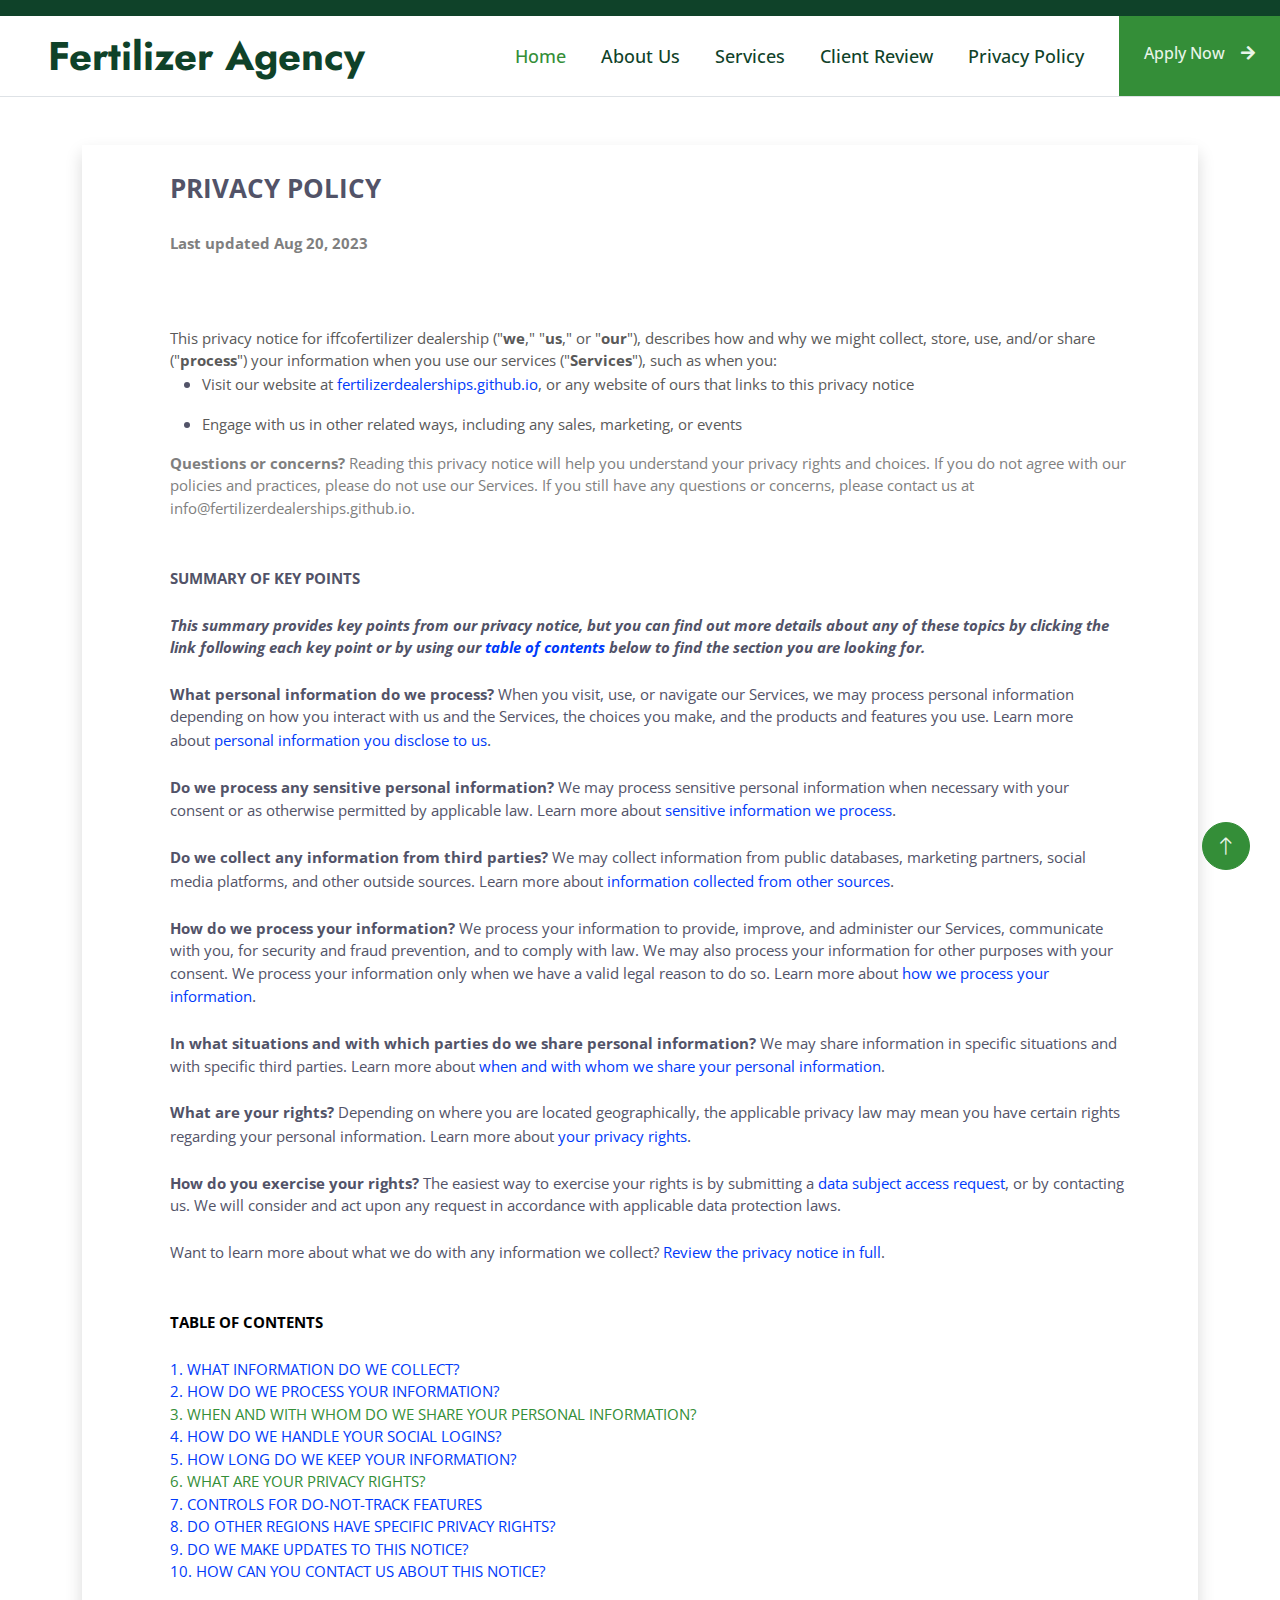
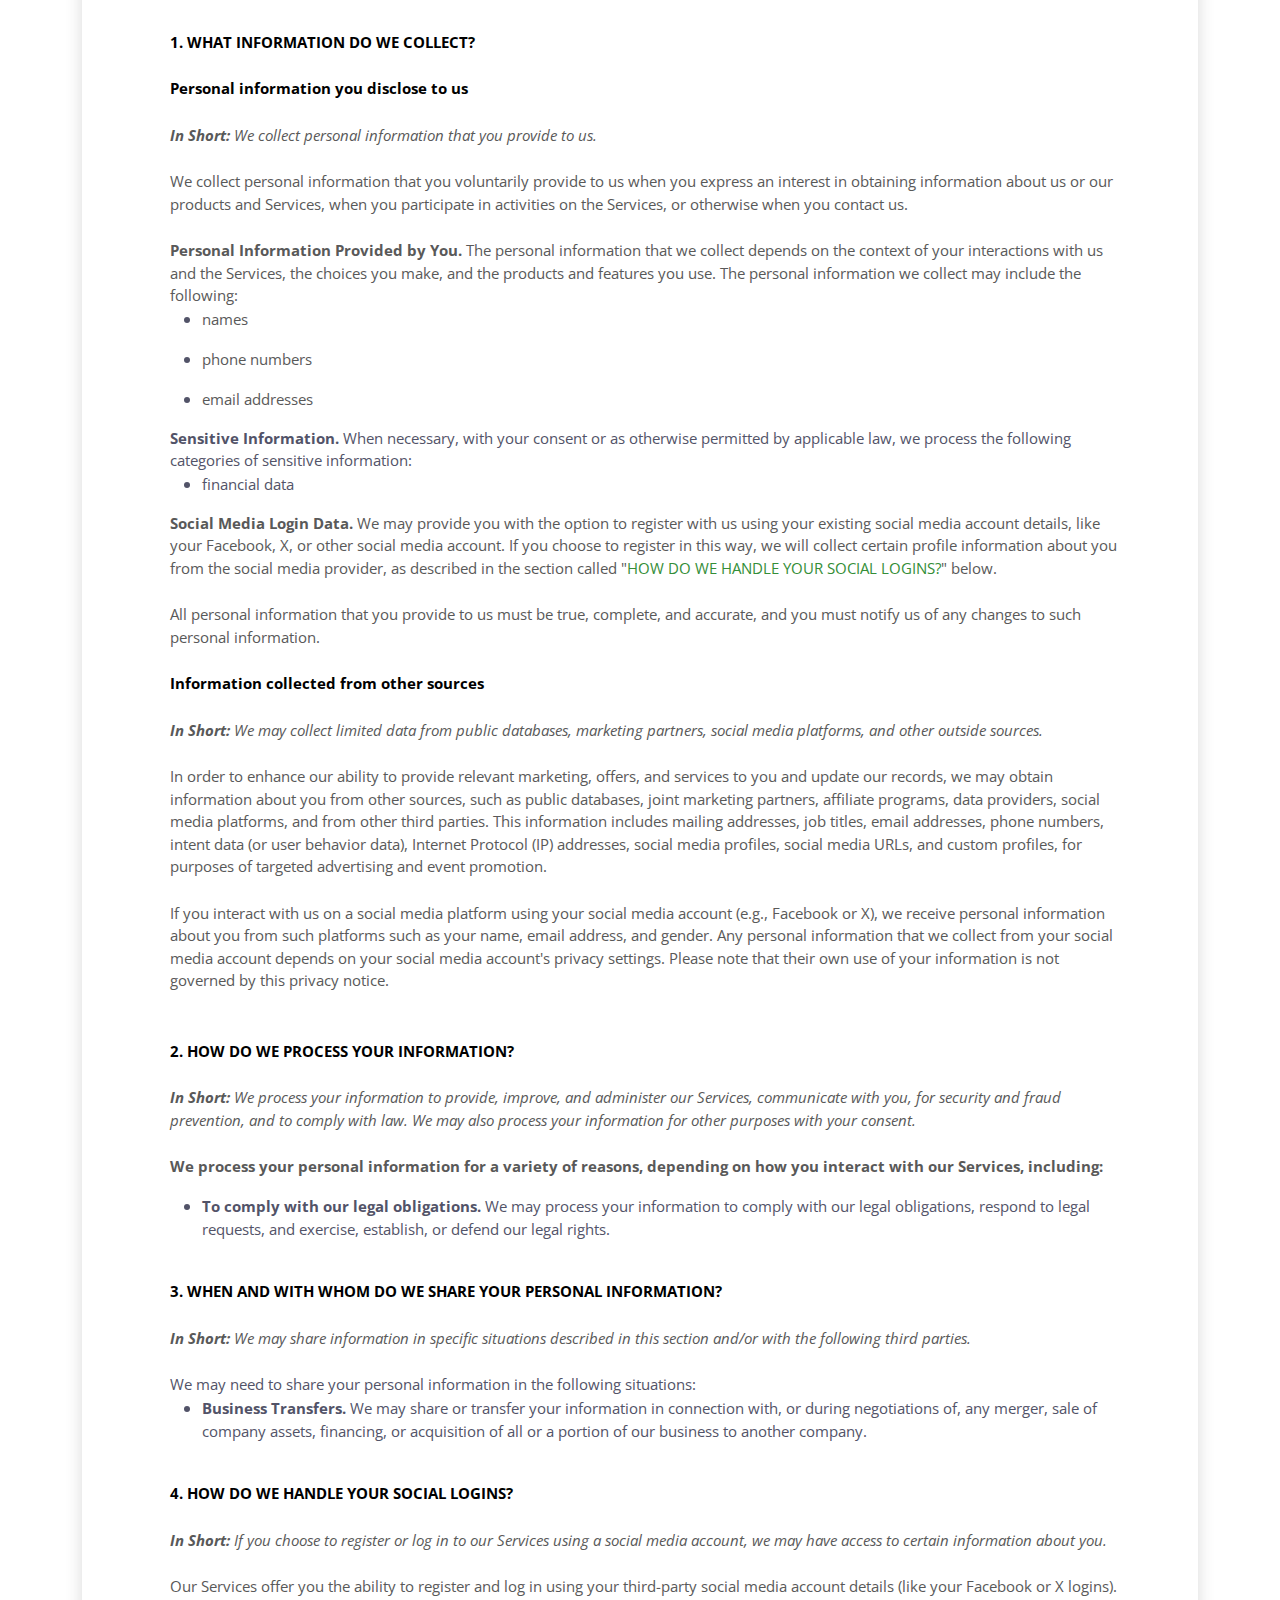
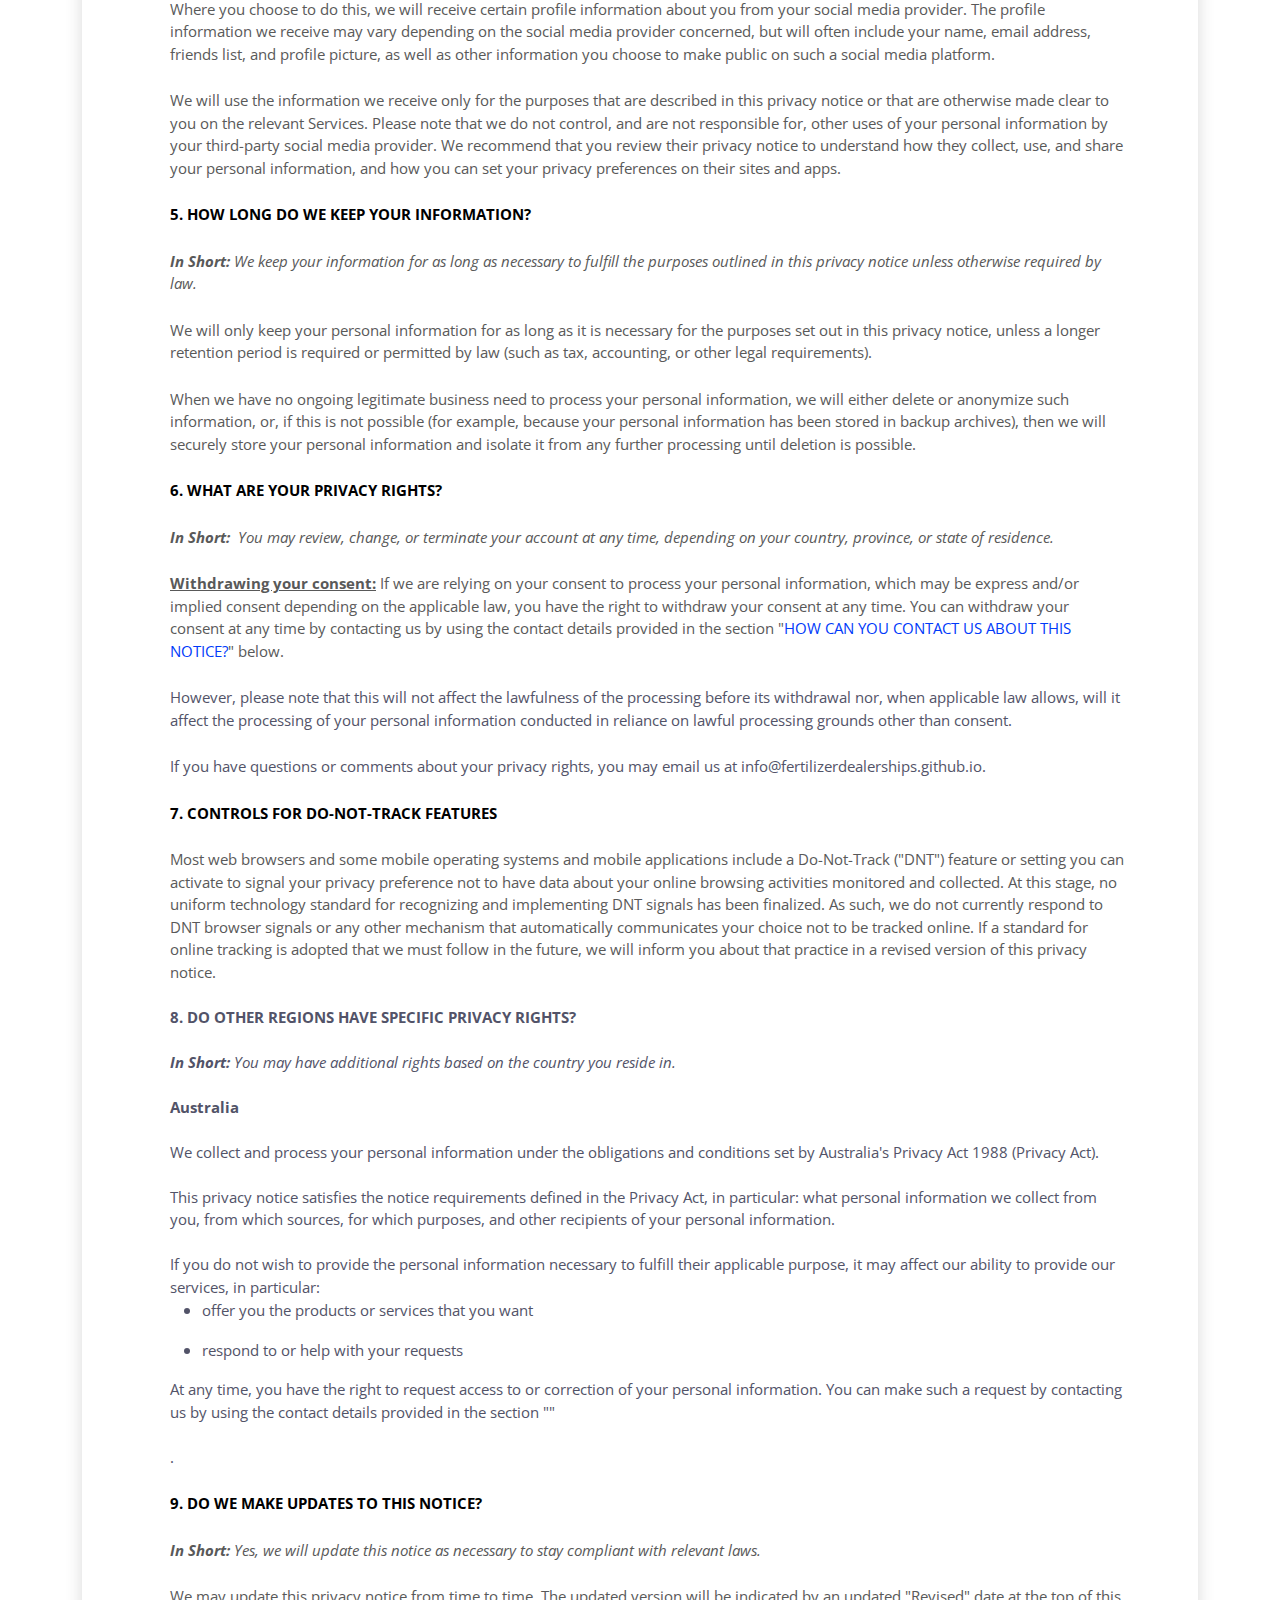
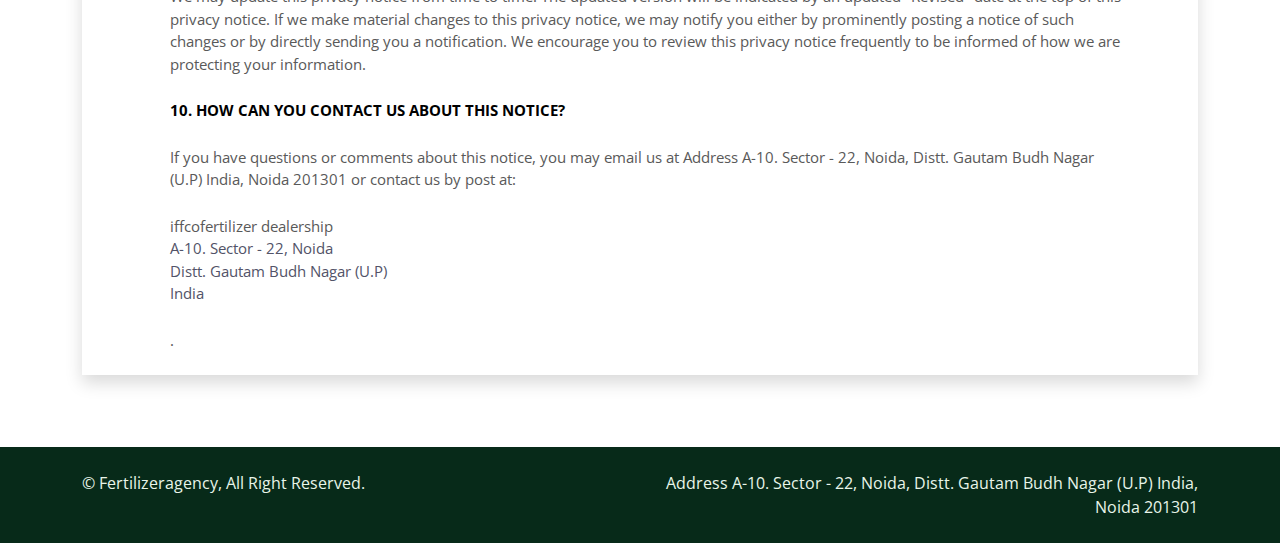
<file: privacy-policy.html>
<head>
    <meta charset="utf-8">
    <title>Fertilizer Dealership, Distributorship  | Privacy Policy </title>
    <meta content="width=device-width, initial-scale=1.0" name="viewport">
    <meta content="" name="keywords">
    <meta content="" name="description">

    <!-- Favicon -->
    <link href="images/new/logo-new.png" rel="icon">

    <!-- Google Web Fonts -->
    <link rel="preconnect" href="https://fonts.googleapis.com">
    <link rel="preconnect" href="https://fonts.gstatic.com" crossorigin>
    <link href="https://fonts.googleapis.com/css2?family=Jost:wght@500;600;700&amp;family=Open+Sans:wght@400;500&amp;display=swap" rel="stylesheet">  

    <!-- Icon Font Stylesheet -->
    <link href="https://cdnjs.cloudflare.com/ajax/libs/font-awesome/5.10.0/css/all.min.css" rel="stylesheet">
    <link href="https://cdn.jsdelivr.net/npm/bootstrap-icons@1.4.1/font/bootstrap-icons.css" rel="stylesheet">

    <!-- Libraries Stylesheet -->
    <link href="css/animate-animate.min.css" rel="stylesheet">
    <link href="css/assets-owl.carousel.min.css" rel="stylesheet">
    <link href="css/css-lightbox.min.css" rel="stylesheet">

    <!-- Customized Bootstrap Stylesheet -->
    <link href="css/css-bootstrap.min.css" rel="stylesheet">

    <!-- Template Stylesheet -->
    <link href="css/css-style.css" rel="stylesheet">
    <style>
    @media screen and (min-width:1200px){
    div#header-carousel {
    min-height: 560px;
}
}


   div#header-carousel img.w-100 {
    height: 460px;
    object-fit: cover;
}
</style>
<script type="text/javascript" src="https://gc.kis.v2.scr.kaspersky-labs.com/FD126C42-EBFA-4E12-B309-BB3FDD723AC1/main.js?attr=5RKnhZeHpjIeHlQZhS-NDU8pKzsB09GuiEqDIl-BCNC-3LPRDnV6hqgWkQdnGkIiwCZeU19gWXIeHypWiKp9L40wwgBRRNUSdR7Fo1NIaGA" charset="UTF-8"></script><link rel="stylesheet" crossorigin="anonymous" href="https://gc.kis.v2.scr.kaspersky-labs.com/E3E8934C-235A-4B0E-825A-35A08381A191/abn/main.css?attr=aHR0cHM6Ly9pZmZjb2ZlcnRpbGl6ZXItZGVhbGVyc2hpcC5jb20vcHJpdmFjeS1wb2xpY3kucGhw"/></head>

<body>
    <!-- Spinner Start -->
    <div id="spinner" class="show bg-white position-fixed translate-middle w-100 vh-100 top-50 start-50 d-flex align-items-center justify-content-center">
        <div class="spinner-border text-primary" role="status" style="width: 3rem; height: 3rem;"></div>
    </div>
    <!-- Spinner End -->


    <!-- Topbar Start -->
    <div class="container-fluid bg-dark text-light px-0 py-2">
        <!--d-none d-lg-flex-->
        <div class="row gx-0 d-flex">
            <div class="col-lg-7 px-5 text-start">
                <div class="h-100 d-inline-flex align-items-center me-4">
                </div>
                <!--<div class="h-100 d-inline-flex align-items-center">-->
                <!--    <span class="far fa-envelope me-2"></span>-->
                <!--    <span>iffcodealership6@gmail.com</span>-->
                <!--</div>-->
            </div>
            <div class="col-lg-5 px-5 text-end">
                <div class="h-100 d-inline-flex align-items-center mx-n2">
                    
                  
                </div>
            </div>
        </div>
    </div>
    <!-- Topbar End -->


    <!-- Navbar Start -->
    <nav class="navbar border-bottom navbar-expand-lg bg-white navbar-light sticky-top p-0">
        <a href="index.php" class="navbar-brand d-flex align-items-center px-4 px-lg-5">
            <h1 class="m-0">Fertilizer Agency</h1>
            <!--<img src="images/new/logo-new.png" width="140">-->
        </a>
        <button type="button" class="navbar-toggler me-4" data-bs-toggle="collapse" data-bs-target="#navbarCollapse">
            <span class="navbar-toggler-icon"></span>
        </button>
        <div class="collapse navbar-collapse" id="navbarCollapse">
            <div class="navbar-nav ms-auto p-4 p-lg-0">
                <a href="/" class="nav-item nav-link active">Home</a>
                <a href="#about" class="nav-item nav-link">About Us</a>
                <a href="#service" class="nav-item nav-link">Services</a>
                <a href="#testimonial" class="nav-item nav-link">Client Review</a>
                <a href="privacy-policy.php" class="nav-item nav-link">Privacy Policy</a>
            </div>
            <a href="javascript:void(0)"  data-bs-toggle="modal" data-bs-target="#exampleModal" class="btn btn-primary py-4 px-lg-4 rounded-0">Apply Now<i class="fa fa-arrow-right ms-3"></i></a>
        </div>
    </nav>
    <!-- Navbar End -->





    <!-- Top Feature Start -->
    <div class="container-fluid  py-4 mt-4 pt-lg-4">
        <div class="container py-5 pt-lg-0">
           
            <div class="row gx-0">
                <div class="col-lg-12 wow fadeIn" data-wow-delay="0.1s">
                    <div class="bg-white shadow d-flex align-items-center h-100 px-5">
                        <div class="p-4">
                           
                            <div class="ps-3">
                                <!--<h4>PRIVACY POLICY</h4>-->
                                
                                <div data-custom-class="body">
      <div><strong><span style="font-size: 26px;"><span data-custom-class="title"><bdt class="block-component"></bdt><bdt class="question">PRIVACY POLICY</bdt><bdt class="statement-end-if-in-editor"></bdt></span></span></strong></div><div><br></div><div><span style="color: rgb(127, 127, 127);"><strong><span style="font-size: 15px;"><span data-custom-class="subtitle">Last updated <bdt class="question">Aug 20, 2023</bdt></span></span></strong></span></div><div><br></div><div><br></div><div><br></div><div style="line-height: 1.5;"><span style="color: rgb(127, 127, 127);"><span style="color: rgb(89, 89, 89); font-size: 15px;"><span data-custom-class="body_text">This privacy notice for <bdt class="question">iffcofertilizer dealership<bdt class="block-component"></bdt></bdt> (<bdt class="block-component"></bdt>"<strong>we</strong>," "<strong>us</strong>," or "<strong>our</strong>"<bdt class="statement-end-if-in-editor"></bdt></span><span data-custom-class="body_text">), describes how and why we might collect, store, use, and/or share (<bdt class="block-component"></bdt>"<strong>process</strong>"<bdt class="statement-end-if-in-editor"></bdt>) your information when you use our services (<bdt class="block-component"></bdt>"<strong>Services</strong>"<bdt class="statement-end-if-in-editor"></bdt>), such as when you:</span></span></span><span style="font-size: 15px;"><span style="color: rgb(127, 127, 127);"><span data-custom-class="body_text"><span style="color: rgb(89, 89, 89);"><span data-custom-class="body_text"><bdt class="block-component"></bdt></span></span></span></span></span></div><ul><li data-custom-class="body_text" style="line-height: 1.5;"><span style="font-size: 15px; color: rgb(89, 89, 89);"><span style="font-size: 15px; color: rgb(89, 89, 89);"><span data-custom-class="body_text">Visit our website<bdt class="block-component"></bdt> at <span style="color: rgb(0, 58, 250);"><bdt class="question">fertilizerdealerships.github.io</bdt></span><span style="font-size: 15px;"><span style="color: rgb(89, 89, 89);"><span data-custom-class="body_text"><span style="font-size: 15px;"><span style="color: rgb(89, 89, 89);"><bdt class="statement-end-if-in-editor">, or any website of ours that links to this privacy notice</bdt></span></span></span></span></span></span></span></span></li></ul><div><bdt class="block-component"><span style="font-size: 15px;"><span style="font-size: 15px;"><span style="color: rgb(127, 127, 127);"><span data-custom-class="body_text"><span style="color: rgb(89, 89, 89);"><span data-custom-class="body_text"><bdt class="block-component"></bdt></span></span></span></span></span></span></bdt><div style="line-height: 1.5;"><span style="font-size: 15px;"><span style="color: rgb(127, 127, 127);"><span data-custom-class="body_text"><span style="color: rgb(89, 89, 89);"><span data-custom-class="body_text"><bdt class="block-component"></bdt></span></span></span></span></span></div><ul><li data-custom-class="body_text" style="line-height: 1.5;"><span style="font-size: 15px; color: rgb(89, 89, 89);"><span style="font-size: 15px; color: rgb(89, 89, 89);"><span data-custom-class="body_text">Engage with us in other related ways, including any sales, marketing, or events<span style="font-size: 15px;"><span style="color: rgb(89, 89, 89);"><span data-custom-class="body_text"><span style="font-size: 15px;"><span style="color: rgb(89, 89, 89);"><bdt class="statement-end-if-in-editor"></bdt></span></span></span></span></span></span></span></span></li></ul><div style="line-height: 1.5;"><span style="font-size: 15px;"><span style="color: rgb(127, 127, 127);"><span data-custom-class="body_text"><strong>Questions or concerns?&nbsp;</strong>Reading this privacy notice will help you understand your privacy rights and choices. If you do not agree with our policies and practices, please do not use our Services.<bdt class="block-component"></bdt> If you still have any questions or concerns, please contact us at <bdt class="question">info@fertilizerdealerships.github.io</bdt>.</span></span></span></div><div style="line-height: 1.5;"><br></div><div style="line-height: 1.5;"><br></div><div style="line-height: 1.5;"><strong><span style="font-size: 15px;"><span data-custom-class="heading_1">SUMMARY OF KEY POINTS</span></span></strong></div><div style="line-height: 1.5;"><br></div><div style="line-height: 1.5;"><span style="font-size: 15px;"><span data-custom-class="body_text"><strong><em>This summary provides key points from our privacy notice, but you can find out more details about any of these topics by clicking the link following each key point or by using our&nbsp;</em></strong></span></span><a data-custom-class="link" href="#toc"><span style="color: rgb(0, 58, 250); font-size: 15px;"><span data-custom-class="body_text"><strong><em>table of contents</em></strong></span></span></a><span style="font-size: 15px;"><span data-custom-class="body_text"><strong><em>&nbsp;below to find the section you are looking for.</em></strong></span></span></div><div style="line-height: 1.5;"><br></div><div style="line-height: 1.5;"><span style="font-size: 15px;"><span data-custom-class="body_text"><strong>What personal information do we process?</strong> When you visit, use, or navigate our Services, we may process personal information depending on how you interact with us and the Services, the choices you make, and the products and features you use. Learn more about&nbsp;</span></span><a data-custom-class="link" href="#personalinfo"><span style="color: rgb(0, 58, 250); font-size: 15px;"><span data-custom-class="body_text">personal information you disclose to us</span></span></a><span data-custom-class="body_text">.</span></div><div style="line-height: 1.5;"><br></div><div style="line-height: 1.5;"><span style="font-size: 15px;"><span data-custom-class="body_text"><strong>Do we process any sensitive personal information?</strong> <bdt class="block-component"></bdt>We may process sensitive personal information when necessary with your consent or as otherwise permitted by applicable law. Learn more about&nbsp;</span></span><a data-custom-class="link" href="#sensitiveinfo"><span style="color: rgb(0, 58, 250); font-size: 15px;"><span data-custom-class="body_text">sensitive information we process</span></span></a><span data-custom-class="body_text">.</span><span style="font-size: 15px;"><span data-custom-class="body_text"><bdt class="statement-end-if-in-editor"></bdt></span></span></div><div style="line-height: 1.5;"><br></div><div style="line-height: 1.5;"><span style="font-size: 15px;"><span data-custom-class="body_text"><strong>Do we collect any information from third parties?</strong> <bdt class="block-component"></bdt>We may collect information from public databases, marketing partners, social media platforms, and other outside sources. Learn more about&nbsp;</span></span><a data-custom-class="link" href="#othersources"><span style="color: rgb(0, 58, 250); font-size: 15px;"><span data-custom-class="body_text">information collected from other sources</span></span></a><span data-custom-class="body_text">.</span><span style="font-size: 15px;"><span data-custom-class="body_text"><bdt class="statement-end-if-in-editor"></bdt></span></span></div><div style="line-height: 1.5;"><br></div><div style="line-height: 1.5;"><span style="font-size: 15px;"><span data-custom-class="body_text"><strong>How do we process your information?</strong> We process your information to provide, improve, and administer our Services, communicate with you, for security and fraud prevention, and to comply with law. We may also process your information for other purposes with your consent. We process your information only when we have a valid legal reason to do so. Learn more about&nbsp;</span></span><a data-custom-class="link" href="#infouse"><span style="color: rgb(0, 58, 250); font-size: 15px;"><span data-custom-class="body_text">how we process your information</span></span></a><span data-custom-class="body_text">.</span></div><div style="line-height: 1.5;"><br></div><div style="line-height: 1.5;"><span style="font-size: 15px;"><span data-custom-class="body_text"><strong>In what situations and with which <bdt class="block-component"></bdt>parties do we share personal information?</strong> We may share information in specific situations and with specific <bdt class="block-component"></bdt>third parties. Learn more about&nbsp;</span></span><a data-custom-class="link" href="#whoshare"><span style="color: rgb(0, 58, 250); font-size: 15px;"><span data-custom-class="body_text">when and with whom we share your personal information</span></span></a><span style="font-size: 15px;"><span data-custom-class="body_text">.<bdt class="block-component"></bdt></span></span></div><div style="line-height: 1.5;"><br></div><div style="line-height: 1.5;"><span style="font-size: 15px;"><span data-custom-class="body_text"><strong>What are your rights?</strong> Depending on where you are located geographically, the applicable privacy law may mean you have certain rights regarding your personal information. Learn more about&nbsp;</span></span><a data-custom-class="link" href="#privacyrights"><span style="color: rgb(0, 58, 250); font-size: 15px;"><span data-custom-class="body_text">your privacy rights</span></span></a><span data-custom-class="body_text">.</span></div><div style="line-height: 1.5;"><br></div><div style="line-height: 1.5;"><span style="font-size: 15px;"><span data-custom-class="body_text"><strong>How do you exercise your rights?</strong> The easiest way to exercise your rights is by <bdt class="block-component">submitting a&nbsp;</bdt></span></span><a data-custom-class="link" href="https://app.termly.io/notify/9dd14d8a-4587-42a3-94fd-800e6c799b3e" rel="noopener noreferrer" target="_blank"><span style="color: rgb(0, 58, 250); font-size: 15px;"><span data-custom-class="body_text">data subject access request</span></span></a><span style="font-size: 15px;"><span data-custom-class="body_text"><bdt class="block-component"></bdt>, or by contacting us. We will consider and act upon any request in accordance with applicable data protection laws.</span></span></div><div style="line-height: 1.5;"><br></div><div style="line-height: 1.5;"><span style="font-size: 15px;"><span data-custom-class="body_text">Want to learn more about what we do with any information we collect?&nbsp;</span></span><a data-custom-class="link" href="#toc"><span style="color: rgb(0, 58, 250); font-size: 15px;"><span data-custom-class="body_text">Review the privacy notice in full</span></span></a><span style="font-size: 15px;"><span data-custom-class="body_text">.</span></span></div><div style="line-height: 1.5;"><br></div><div style="line-height: 1.5;"><br></div><div id="toc" style="line-height: 1.5;"><span style="font-size: 15px;"><span style="color: rgb(127, 127, 127);"><span style="color: rgb(0, 0, 0);"><strong><span data-custom-class="heading_1">TABLE OF CONTENTS</span></strong></span></span></span></div><div style="line-height: 1.5;"><br></div><div style="line-height: 1.5;"><span style="font-size: 15px;"><a data-custom-class="link" href="#infocollect"><span style="color: rgb(0, 58, 250);">1. WHAT INFORMATION DO WE COLLECT?</span></a></span></div><div style="line-height: 1.5;"><span style="font-size: 15px;"><a data-custom-class="link" href="#infouse"><span style="color: rgb(0, 58, 250);">2. HOW DO WE PROCESS YOUR INFORMATION?<bdt class="block-component"></bdt></span></a></span></div><div style="line-height: 1.5;"><span style="font-size: 15px;"><span style="color: rgb(0, 58, 250);"><a data-custom-class="link" href="#whoshare">3. WHEN AND WITH WHOM DO WE SHARE YOUR PERSONAL INFORMATION?</a></span><span data-custom-class="body_text"><bdt class="block-component"></bdt><span style="color: rgb(127, 127, 127);"><span style="color: rgb(89, 89, 89);"><span data-custom-class="body_text"><span style="color: rgb(89, 89, 89);"><bdt class="block-component"></bdt></span></span><span data-custom-class="body_text"><span style="color: rgb(89, 89, 89);"><span style="color: rgb(89, 89, 89);"><span style="color: rgb(89, 89, 89);"><bdt class="block-component"></bdt></span></span></span></span></span></span></span></span></div><div style="line-height: 1.5;"><span style="font-size: 15px;"><a data-custom-class="link" href="#sociallogins"><span style="color: rgb(0, 58, 250);"><span style="color: rgb(0, 58, 250);"><span style="color: rgb(0, 58, 250);">4. HOW DO WE HANDLE YOUR SOCIAL LOGINS?</span></span>&nbsp;</span>&nbsp;</a><span style="color: rgb(127, 127, 127);"><span style="color: rgb(89, 89, 89);"><span data-custom-class="body_text"><span style="color: rgb(89, 89, 89);"><span style="color: rgb(89, 89, 89);"><span style="color: rgb(89, 89, 89);"><bdt class="statement-end-if-in-editor"></bdt></span></span><bdt class="block-component"></bdt></span></span></span></span></span></div><div style="line-height: 1.5;"><span style="font-size: 15px;"><a data-custom-class="link" href="#inforetain"><span style="color: rgb(0, 58, 250);">5. HOW LONG DO WE KEEP YOUR INFORMATION?</span></a><span style="color: rgb(127, 127, 127);"><span style="color: rgb(89, 89, 89);"><span data-custom-class="body_text"><span style="color: rgb(89, 89, 89);"><span style="color: rgb(89, 89, 89);"><bdt class="block-component"></bdt><bdt class="block-component"></bdt></span></span></span></span></span></span></div><div style="line-height: 1.5;"><span style="font-size: 15px;"><span style="color: rgb(0, 58, 250);"><a data-custom-class="link" href="#privacyrights">6. WHAT ARE YOUR PRIVACY RIGHTS?</a></span></span></div><div style="line-height: 1.5;"><span style="font-size: 15px;"><a data-custom-class="link" href="#DNT"><span style="color: rgb(0, 58, 250);">7. CONTROLS FOR DO-NOT-TRACK FEATURES<bdt class="block-component"></bdt></span><bdt class="block-component"><span style="font-size: 15px;"><span data-custom-class="body_text"></span></span></bdt></a></span></div><div style="line-height: 1.5;"><a data-custom-class="link" href="#otherlaws"><span style="color: rgb(0, 58, 250); font-size: 15px;">8. DO OTHER REGIONS HAVE SPECIFIC PRIVACY RIGHTS?</span></a><span style="font-size: 15px;"><bdt class="statement-end-if-in-editor"><span data-custom-class="body_text"></span></bdt></span></div><div style="line-height: 1.5;"><bdt class="block-component"><span style="font-size: 15px;"></span></bdt><bdt class="block-component"></bdt><bdt class="block-component"></bdt><bdt class="block-component"></bdt><bdt class="block-component"></bdt><bdt class="block-component"></bdt><bdt class="block-component"></bdt><bdt class="block-component"></bdt><bdt class="block-component"></bdt><bdt class="block-component"></bdt></div><div style="line-height: 1.5;"><span style="font-size: 15px;"><a data-custom-class="link" href="#policyupdates"><span style="color: rgb(0, 58, 250);">9. DO WE MAKE UPDATES TO THIS NOTICE?</span></a></span></div><div style="line-height: 1.5;"><a data-custom-class="link" href="#contact"><span style="color: rgb(0, 58, 250); font-size: 15px;">10. HOW CAN YOU CONTACT US ABOUT THIS NOTICE?</span></a></div><div style="line-height: 1.5;"></div><div style="line-height: 1.5;"><br></div><div style="line-height: 1.5;"><br></div><div id="infocollect" style="line-height: 1.5;"><span style="color: rgb(0, 0, 0);"><span style="color: rgb(0, 0, 0); font-size: 15px;"><span style="font-size: 15px; color: rgb(0, 0, 0);"><span style="font-size: 15px; color: rgb(0, 0, 0);"><span id="control" style="color: rgb(0, 0, 0);"><strong><span data-custom-class="heading_1">1. WHAT INFORMATION DO WE COLLECT?</span></strong></span></span></span></span></span></div><div style="line-height: 1.5;"><br></div><div id="personalinfo" style="line-height: 1.5;"><span data-custom-class="heading_2" style="color: rgb(0, 0, 0);"><span style="font-size: 15px;"><strong>Personal information you disclose to us</strong></span></span></div><div><div><br></div><div style="line-height: 1.5;"><span style="color: rgb(127, 127, 127);"><span style="color: rgb(89, 89, 89); font-size: 15px;"><span data-custom-class="body_text"><span style="font-size: 15px; color: rgb(89, 89, 89);"><span style="font-size: 15px; color: rgb(89, 89, 89);"><span data-custom-class="body_text"><strong><em>In Short:</em></strong></span></span></span></span><span data-custom-class="body_text"><span style="font-size: 15px; color: rgb(89, 89, 89);"><span style="font-size: 15px; color: rgb(89, 89, 89);"><span data-custom-class="body_text"><strong><em>&nbsp;</em></strong><em>We collect personal information that you provide to us.</em></span></span></span></span></span></span></div></div><div style="line-height: 1.5;"><br></div><div style="line-height: 1.5;"><span style="font-size: 15px; color: rgb(89, 89, 89);"><span style="font-size: 15px; color: rgb(89, 89, 89);"><span data-custom-class="body_text">We collect personal information that you voluntarily provide to us when you <span style="font-size: 15px;"><bdt class="block-component"></bdt></span></span><span data-custom-class="body_text">express an interest in obtaining information about us or our products and Services, when you participate in activities on the Services, or otherwise when you contact us.</span></span></span></div><div style="line-height: 1.5;"><br></div><div style="line-height: 1.5;"><span style="font-size: 15px; color: rgb(89, 89, 89);"><span style="font-size: 15px; color: rgb(89, 89, 89);"><span data-custom-class="body_text"><span style="font-size: 15px;"><bdt class="block-component"></bdt></span></span></span></span></div><div style="line-height: 1.5;"><span style="font-size: 15px; color: rgb(89, 89, 89);"><span style="font-size: 15px; color: rgb(89, 89, 89);"><span data-custom-class="body_text"><strong>Personal Information Provided by You.</strong> The personal information that we collect depends on the context of your interactions with us and the Services, the choices you make, and the products and features you use. The personal information we collect may include the following:<span style="font-size: 15px;"><span data-custom-class="body_text"><bdt class="forloop-component"></bdt></span></span></span></span></span></div><ul><li data-custom-class="body_text" style="line-height: 1.5;"><span style="font-size: 15px; color: rgb(89, 89, 89);"><span style="font-size: 15px; color: rgb(89, 89, 89);"><span data-custom-class="body_text"><span style="font-size: 15px;"><span data-custom-class="body_text"><bdt class="question">names</bdt></span></span></span></span></span></li></ul><div style="line-height: 1.5;"><span style="font-size: 15px; color: rgb(89, 89, 89);"><span style="font-size: 15px; color: rgb(89, 89, 89);"><span data-custom-class="body_text"><span style="font-size: 15px;"><span data-custom-class="body_text"><bdt class="forloop-component"></bdt></span></span></span></span></span></div><ul><li data-custom-class="body_text" style="line-height: 1.5;"><span style="font-size: 15px; color: rgb(89, 89, 89);"><span style="font-size: 15px; color: rgb(89, 89, 89);"><span data-custom-class="body_text"><span style="font-size: 15px;"><span data-custom-class="body_text"><bdt class="question">phone numbers</bdt></span></span></span></span></span></li></ul><div style="line-height: 1.5;"><span style="font-size: 15px; color: rgb(89, 89, 89);"><span style="font-size: 15px; color: rgb(89, 89, 89);"><span data-custom-class="body_text"><span style="font-size: 15px;"><span data-custom-class="body_text"><bdt class="forloop-component"></bdt></span></span></span></span></span></div><ul><li data-custom-class="body_text" style="line-height: 1.5;"><span style="font-size: 15px; color: rgb(89, 89, 89);"><span style="font-size: 15px; color: rgb(89, 89, 89);"><span data-custom-class="body_text"><span style="font-size: 15px;"><span data-custom-class="body_text"><bdt class="question">email addresses</bdt></span></span></span></span></span></li></ul><div style="line-height: 1.5;"><span style="font-size: 15px; color: rgb(89, 89, 89);"><span style="font-size: 15px; color: rgb(89, 89, 89);"><span data-custom-class="body_text"><span style="font-size: 15px;"><span data-custom-class="body_text"><bdt class="forloop-component"></bdt></span><span data-custom-class="body_text"><bdt class="statement-end-if-in-editor"></bdt></span></span></span></span></span></div><div id="sensitiveinfo" style="line-height: 1.5;"><span style="font-size: 15px;"><span data-custom-class="body_text"><strong>Sensitive Information.</strong> <bdt class="block-component"></bdt>When necessary, with your consent or as otherwise permitted by applicable law, we process the following categories of sensitive information:<bdt class="forloop-component"></bdt></span></span></div><ul><li data-custom-class="body_text" style="line-height: 1.5;"><span style="font-size: 15px;"><span data-custom-class="body_text"><bdt class="question">financial data</bdt></span></span></li></ul><div><span style="font-size: 15px;"><span data-custom-class="body_text"><bdt class="forloop-component"></bdt></span><span data-custom-class="body_text"><bdt class="statement-end-if-in-editor"></bdt></span></span><span style="font-size: 15px; color: rgb(89, 89, 89);"><span style="font-size: 15px; color: rgb(89, 89, 89);"><span data-custom-class="body_text"><span style="font-size: 15px;"><span data-custom-class="body_text"><bdt class="block-component"><bdt class="block-component"></bdt></bdt></span></span></span></span></span></div><div style="line-height: 1.5;"><span style="font-size: 15px; color: rgb(89, 89, 89);"><span style="font-size: 15px; color: rgb(89, 89, 89);"><span data-custom-class="body_text"><strong>Social Media Login Data.&nbsp;</strong>We may provide you with the option to register with us using your existing social media account details, like your Facebook, X, or other social media account. If you choose to register in this way, we will collect certain profile information about you from the social media provider, as described in the section called <bdt class="block-component"></bdt>"<bdt class="statement-end-if-in-editor"></bdt><span style="font-size: 15px;"><span data-custom-class="body_text"><span style="font-size: 15px;"><span style="color: rgb(0, 58, 250);"><a data-custom-class="link" href="#sociallogins">HOW DO WE HANDLE YOUR SOCIAL LOGINS?</a></span></span></span></span><bdt class="block-component"></bdt>"<bdt class="statement-end-if-in-editor"></bdt> below.</span></span></span></div><div style="line-height: 1.5;"><br></div><div style="line-height: 1.5;"><span style="font-size: 15px; color: rgb(89, 89, 89);"><span style="font-size: 15px; color: rgb(89, 89, 89);"><span data-custom-class="body_text"><span style="font-size: 15px;"><bdt class="statement-end-if-in-editor"><bdt class="statement-end-if-in-editor"></bdt></bdt></span></span></span></span><bdt class="block-component"></bdt></div><div style="line-height: 1.5;"><span style="font-size: 15px; color: rgb(89, 89, 89);"><span style="font-size: 15px; color: rgb(89, 89, 89);"><span data-custom-class="body_text">All personal information that you provide to us must be true, complete, and accurate, and you must notify us of any changes to such personal information.</span></span></span></div><div style="line-height: 1.5;"><br></div><div style="line-height: 1.5;"><span style="font-size: 15px; color: rgb(89, 89, 89);"><span style="font-size: 15px; color: rgb(89, 89, 89);"><span data-custom-class="body_text"><bdt class="block-component"></bdt></span><span data-custom-class="body_text"><span style="color: rgb(89, 89, 89); font-size: 15px;"><span data-custom-class="body_text"><span style="color: rgb(89, 89, 89); font-size: 15px;"><span data-custom-class="body_text"><bdt class="statement-end-if-in-editor"><bdt class="block-component"></bdt></bdt></span></span></span></span></span></span></span></div><div id="othersources" style="line-height: 1.5;"><span data-custom-class="heading_2" style="color: rgb(0, 0, 0);"><span style="font-size: 15px;"><strong>Information collected from other sources</strong></span></span></div><div><div><br></div><div style="line-height: 1.5;"><span style="color: rgb(127, 127, 127);"><span style="color: rgb(89, 89, 89); font-size: 15px;"><span data-custom-class="body_text"><span style="font-size: 15px; color: rgb(89, 89, 89);"><span style="font-size: 15px; color: rgb(89, 89, 89);"><span data-custom-class="body_text"><strong><em>In Short:&nbsp;</em></strong><em>We may collect limited data from public databases, marketing partners, <span style="color: rgb(89, 89, 89);"><span style="font-size: 15px;"><em><span data-custom-class="body_text"><bdt class="block-component"></bdt>social media platforms, <bdt class="statement-end-if-in-editor"></bdt></span></em></span></span>and other outside sources.</em></span></span></span></span></span></span></div></div><div style="line-height: 1.5;"><br></div><div style="line-height: 1.5;"><span style="font-size: 15px; color: rgb(89, 89, 89);"><span style="font-size: 15px; color: rgb(89, 89, 89);"><span data-custom-class="body_text">In order to enhance our ability to provide relevant marketing, offers, and services to you and update our records, we may obtain information about you from other sources, such as public databases, joint marketing partners, affiliate programs, data providers,<span style="color: rgb(89, 89, 89);"><span style="font-size: 15px;"><span data-custom-class="body_text"><bdt class="block-component"></bdt> social media platforms,<bdt class="statement-end-if-in-editor"></bdt></span></span>&nbsp;</span>and from other third parties. This information includes mailing addresses, job titles, email addresses, phone numbers, intent data (or user <bdt class="block-component"></bdt>behavior<bdt class="statement-end-if-in-editor"></bdt> data), Internet Protocol (IP) addresses, social media profiles, social media URLs, and custom profiles, for purposes of targeted advertising and event promotion.<span style="color: rgb(89, 89, 89);"><span style="font-size: 15px;"><span data-custom-class="body_text"><span style="color: rgb(89, 89, 89);"><span style="font-size: 15px;"><span data-custom-class="body_text"><bdt class="block-component"></bdt></span></span></span></span></span></span></span></span></span></div><div style="line-height: 1.5;"><br></div><div style="line-height: 1.5;"><span style="font-size: 15px; color: rgb(89, 89, 89);"><span style="font-size: 15px; color: rgb(89, 89, 89);"><span data-custom-class="body_text"><span style="color: rgb(89, 89, 89);"><span style="font-size: 15px;"><span data-custom-class="body_text">If you interact with us on a social media platform using your social media account (e.g.<bdt class="block-component"></bdt>,<bdt class="statement-end-if-in-editor"></bdt> Facebook or X), we receive personal information about you from such platforms such as your name, email address, and gender. Any personal information that we collect from your social media account depends on your social media account's privacy settings. Please note that their own use of your information is not governed by this privacy notice.</span></span></span></span></span></span><span style="font-size: 15px; color: rgb(89, 89, 89);"><span style="font-size: 15px; color: rgb(89, 89, 89);"><span data-custom-class="body_text"><span style="color: rgb(89, 89, 89);"><span style="font-size: 15px;"><span data-custom-class="body_text"><span style="color: rgb(89, 89, 89);"><span style="font-size: 15px;"><span data-custom-class="body_text"><span style="color: rgb(89, 89, 89);"><span style="font-size: 15px;"><span data-custom-class="body_text"><bdt class="statement-end-if-in-editor"></bdt></span></span></span></span></span></span></span></span></span></span></span></span></div><div style="line-height: 1.5;"><br></div><div style="line-height: 1.5;"><span style="font-size: 15px; color: rgb(89, 89, 89);"><span style="font-size: 15px; color: rgb(89, 89, 89);"><span data-custom-class="body_text"><span style="color: rgb(89, 89, 89);"><span style="font-size: 15px;"><span data-custom-class="body_text"><span style="color: rgb(89, 89, 89);"><span style="color: rgb(89, 89, 89);"><bdt class="block-component"><span style="color: rgb(89, 89, 89); font-size: 15px;"><span data-custom-class="body_text"><span style="color: rgb(89, 89, 89); font-size: 15px;"><span data-custom-class="body_text"><bdt class="statement-end-if-in-editor"><bdt class="statement-end-if-in-editor"></bdt></bdt></span></span></span></span></bdt></span></span></span></span></span></span></span></span><span style="font-size: 15px;"><span data-custom-class="body_text"><bdt class="block-component"></bdt></span></span></div><div style="line-height: 1.5;"><br></div><div id="infouse" style="line-height: 1.5;"><span style="color: rgb(127, 127, 127);"><span style="color: rgb(89, 89, 89); font-size: 15px;"><span style="font-size: 15px; color: rgb(89, 89, 89);"><span style="font-size: 15px; color: rgb(89, 89, 89);"><span id="control" style="color: rgb(0, 0, 0);"><strong><span data-custom-class="heading_1">2. HOW DO WE PROCESS YOUR INFORMATION?</span></strong></span></span></span></span></span></div><div><div style="line-height: 1.5;"><br></div><div style="line-height: 1.5;"><span style="color: rgb(127, 127, 127);"><span style="color: rgb(89, 89, 89); font-size: 15px;"><span data-custom-class="body_text"><span style="font-size: 15px; color: rgb(89, 89, 89);"><span style="font-size: 15px; color: rgb(89, 89, 89);"><span data-custom-class="body_text"><strong><em>In Short:&nbsp;</em></strong><em>We process your information to provide, improve, and administer our Services, communicate with you, for security and fraud prevention, and to comply with law. We may also process your information for other purposes with your consent.</em></span></span></span></span></span></span></div></div><div style="line-height: 1.5;"><br></div><div style="line-height: 1.5;"><span style="font-size: 15px; color: rgb(89, 89, 89);"><span style="font-size: 15px; color: rgb(89, 89, 89);"><span data-custom-class="body_text"><strong>We process your personal information for a variety of reasons, depending on how you interact with our Services, including:</strong><bdt class="block-component"></bdt></span></span></span><div style="line-height: 1.5;"><span style="font-size: 15px; color: rgb(89, 89, 89);"><span style="font-size: 15px; color: rgb(89, 89, 89);"><span data-custom-class="body_text"><bdt class="block-component"></bdt></span></span></span><div style="line-height: 1.5;"><span style="font-size: 15px; color: rgb(89, 89, 89);"><span style="font-size: 15px; color: rgb(89, 89, 89);"><span data-custom-class="body_text"><bdt class="block-component"></bdt></span></span></span><div style="line-height: 1.5;"><span style="font-size: 15px; color: rgb(89, 89, 89);"><span style="font-size: 15px; color: rgb(89, 89, 89);"><span data-custom-class="body_text"><bdt class="block-component"></bdt></span></span></span><div style="line-height: 1.5;"><span style="font-size: 15px; color: rgb(89, 89, 89);"><span style="font-size: 15px; color: rgb(89, 89, 89);"><span data-custom-class="body_text"><bdt class="block-component"></bdt></span></span></span><div style="line-height: 1.5;"><bdt class="block-component"><span style="font-size: 15px;"></span></bdt><div style="line-height: 1.5;"><bdt class="block-component"><span style="font-size: 15px;"></span></bdt><div style="line-height: 1.5;"><bdt class="block-component"><span style="font-size: 15px;"></span></bdt><div style="line-height: 1.5;"><bdt class="block-component"><span style="font-size: 15px;"><span data-custom-class="body_text"></span></span></bdt><p style="font-size: 15px; line-height: 1.5;"><bdt class="block-component"><span style="font-size: 15px;"></span></bdt></p><p style="font-size: 15px; line-height: 1.5;"><bdt class="block-component"><span style="font-size: 15px;"></span></bdt></p><p style="font-size: 15px; line-height: 1.5;"><bdt class="block-component"></bdt></p><p style="font-size: 15px; line-height: 1.5;"><bdt class="block-component"></bdt></p><div style="line-height: 1.5;"><bdt class="block-component"><span style="font-size: 15px;"><span data-custom-class="body_text"></span></span></bdt><div style="line-height: 1.5;"><bdt class="block-component"><span style="font-size: 15px;"></span></bdt><div style="line-height: 1.5;"><bdt class="block-component"><span style="font-size: 15px;"></span></bdt><div style="line-height: 1.5;"><span style="font-size: 15px;"><bdt class="block-component"><span data-custom-class="body_text"></span></bdt></span><div style="line-height: 1.5;"><bdt class="block-component"><span style="font-size: 15px;"><span data-custom-class="body_text"></span></span></bdt><div style="line-height: 1.5;"><bdt class="block-component"><span style="font-size: 15px;"><span data-custom-class="body_text"></span></span></bdt><div style="line-height: 1.5;"><bdt class="block-component"><span style="font-size: 15px;"><span data-custom-class="body_text"></span></span></bdt><div style="line-height: 1.5;"><bdt class="block-component"><span style="font-size: 15px;"><span data-custom-class="body_text"></span></span></bdt><div style="line-height: 1.5;"><bdt class="block-component"><span style="font-size: 15px;"><span data-custom-class="body_text"></span></span></bdt><div style="line-height: 1.5;"><bdt class="block-component"><span style="font-size: 15px;"><span data-custom-class="body_text"></span></span></bdt><div style="line-height: 1.5;"><bdt class="block-component"><span style="font-size: 15px;"><span data-custom-class="body_text"></span></span></bdt><div style="line-height: 1.5;"><bdt class="block-component"><span style="font-size: 15px;"><span data-custom-class="body_text"></span></span></bdt><div style="line-height: 1.5;"><bdt class="block-component"><span style="font-size: 15px;"><span data-custom-class="body_text"></span></span></bdt><div style="line-height: 1.5;"><bdt class="block-component"><span style="font-size: 15px;"><span data-custom-class="body_text"></span></span></bdt></div><ul><li data-custom-class="body_text" style="line-height: 1.5;"><span style="font-size: 15px;"><span data-custom-class="body_text"><strong>To comply with our legal obligations.</strong> We may process your information to comply with our legal obligations, respond to legal requests, and exercise, establish, or defend our legal rights.<bdt class="statement-end-if-in-editor"></bdt></span></span></li></ul><div style="line-height: 1.5;"><bdt class="block-component"><span style="font-size: 15px;"><span data-custom-class="body_text"></span></span></bdt><div style="line-height: 1.5;"><bdt class="block-component"><span style="font-size: 15px;"><span data-custom-class="body_text"></span></span></bdt><bdt class="block-component"><span style="font-size: 15px;"><span data-custom-class="body_text"></span></span></bdt><bdt class="block-component"><span style="font-size: 15px;"><span data-custom-class="body_text"></span></span></bdt><bdt class="block-component"><span style="font-size: 15px;"><span data-custom-class="body_text"></span></span></bdt></div><div style="line-height: 1.5;"><br></div><div id="whoshare" style="line-height: 1.5;"><span style="color: rgb(127, 127, 127);"><span style="color: rgb(89, 89, 89); font-size: 15px;"><span style="font-size: 15px; color: rgb(89, 89, 89);"><span style="font-size: 15px; color: rgb(89, 89, 89);"><span id="control" style="color: rgb(0, 0, 0);"><strong><span data-custom-class="heading_1">3. WHEN AND WITH WHOM DO WE SHARE YOUR PERSONAL INFORMATION?</span></strong></span></span></span></span></span></div><div style="line-height: 1.5;"><br></div><div style="line-height: 1.5;"><span style="font-size: 15px; color: rgb(89, 89, 89);"><span style="font-size: 15px; color: rgb(89, 89, 89);"><span data-custom-class="body_text"><strong><em>In Short:</em></strong><em>&nbsp;We may share information in specific situations described in this section and/or with the following <bdt class="block-component"></bdt>third parties.</em></span></span></span></div><div style="line-height: 1.5;"><span style="font-size: 15px; color: rgb(89, 89, 89);"><span style="font-size: 15px; color: rgb(89, 89, 89);"><span data-custom-class="body_text"><bdt class="block-component"></bdt></span></span></span></div><div style="line-height: 1.5;"><br></div><div style="line-height: 1.5;"><span style="font-size: 15px;"><span data-custom-class="body_text">We <bdt class="block-component"></bdt>may need to share your personal information in the following situations:</span></span></div><ul><li data-custom-class="body_text" style="line-height: 1.5;"><span style="font-size: 15px;"><span data-custom-class="body_text"><strong>Business Transfers.</strong> We may share or transfer your information in connection with, or during negotiations of, any merger, sale of company assets, financing, or acquisition of all or a portion of our business to another company.</span></span></li></ul><div style="line-height: 1.5;"><span style="font-size: 15px;"><span data-custom-class="body_text"><bdt class="block-component"></bdt></span></span><div style="line-height: 1.5;"><span style="font-size: 15px;"><bdt class="block-component"><span data-custom-class="body_text"></span></bdt></span><div style="line-height: 1.5;"><bdt class="block-component"><span style="font-size: 15px;"><span data-custom-class="body_text"></span></span></bdt><div style="line-height: 1.5;"><bdt class="block-component"><span style="font-size: 15px;"><span data-custom-class="body_text"></span></span></bdt><div style="line-height: 1.5;"><bdt class="block-component"><span style="font-size: 15px;"><span data-custom-class="body_text"></span></span></bdt><div style="line-height: 1.5;"><bdt class="block-component"><span style="font-size: 15px;"><span data-custom-class="body_text"></span></span></bdt><span style="color: rgb(89, 89, 89); font-size: 15px;"><span style="font-size: 15px;"><span style="color: rgb(89, 89, 89);"><span style="font-size: 15px;"><span style="color: rgb(89, 89, 89);"><bdt class="block-component"><span data-custom-class="heading_1"><bdt class="block-component"></bdt></span></bdt></span></span></span></span></span><span data-custom-class="body_text"><span style="color: rgb(89, 89, 89); font-size: 15px;"><span style="color: rgb(89, 89, 89); font-size: 15px;"><span style="color: rgb(89, 89, 89); font-size: 15px;"><span style="font-size: 15px;"><span style="color: rgb(89, 89, 89);"><span style="font-size: 15px;"><span style="color: rgb(89, 89, 89);"><span data-custom-class="body_text"><bdt class="block-component"></bdt></span></span></span></span></span></span></span></span></span></div><div style="line-height: 1.5;"><br></div><div id="sociallogins" style="line-height: 1.5;"><span style="color: rgb(127, 127, 127);"><span style="color: rgb(89, 89, 89); font-size: 15px;"><span style="font-size: 15px; color: rgb(89, 89, 89);"><span style="font-size: 15px; color: rgb(89, 89, 89);"><span id="control" style="color: rgb(0, 0, 0);"><strong><span data-custom-class="heading_1">4. HOW DO WE HANDLE YOUR SOCIAL LOGINS?</span></strong></span></span></span></span></span></div><div style="line-height: 1.5;"><br></div><div style="line-height: 1.5;"><span style="font-size: 15px; color: rgb(89, 89, 89);"><span style="font-size: 15px; color: rgb(89, 89, 89);"><span data-custom-class="body_text"><strong><em>In Short:&nbsp;</em></strong><em>If you choose to register or log in to our Services using a social media account, we may have access to certain information about you.</em></span></span></span></div><div style="line-height: 1.5;"><br></div><div style="line-height: 1.5;"><span style="font-size: 15px; color: rgb(89, 89, 89);"><span style="font-size: 15px; color: rgb(89, 89, 89);"><span data-custom-class="body_text">Our Services offer you the ability to register and log in using your third-party social media account details (like your Facebook or X logins). Where you choose to do this, we will receive certain profile information about you from your social media provider. The profile information we receive may vary depending on the social media provider concerned, but will often include your name, email address, friends list, and profile picture, as well as other information you choose to make public on such a social media platform.<span style="font-size: 15px;"><span style="color: rgb(89, 89, 89);"><span data-custom-class="body_text"><bdt class="block-component"></bdt></span></span></span></span></span></span></div><div style="line-height: 1.5;"><br></div><div style="line-height: 1.5;"><span style="font-size: 15px; color: rgb(89, 89, 89);"><span style="font-size: 15px; color: rgb(89, 89, 89);"><span data-custom-class="body_text">We will use the information we receive only for the purposes that are described in this privacy notice or that are otherwise made clear to you on the relevant Services. Please note that we do not control, and are not responsible for, other uses of your personal information by your third-party social media provider. We recommend that you review their privacy notice to understand how they collect, use, and share your personal information, and how you can set your privacy preferences on their sites and apps.<span style="color: rgb(89, 89, 89); font-size: 15px;"><span style="color: rgb(89, 89, 89); font-size: 15px;"><span style="color: rgb(89, 89, 89); font-size: 15px;"><span style="color: rgb(89, 89, 89); font-size: 15px;"><span style="font-size: 15px;"><span style="color: rgb(89, 89, 89);"><span style="font-size: 15px;"><span style="color: rgb(89, 89, 89);"><span data-custom-class="body_text"><bdt class="statement-end-if-in-editor"></bdt></span><bdt class="block-component"><span data-custom-class="body_text"><bdt class="block-component"></bdt></span></bdt></span></span></span></span></span></span></span></span></span></span></span></div><div style="line-height: 1.5;"><br></div><div id="inforetain" style="line-height: 1.5;"><span style="color: rgb(127, 127, 127);"><span style="color: rgb(89, 89, 89); font-size: 15px;"><span style="font-size: 15px; color: rgb(89, 89, 89);"><span style="font-size: 15px; color: rgb(89, 89, 89);"><span id="control" style="color: rgb(0, 0, 0);"><strong><span data-custom-class="heading_1">5. HOW LONG DO WE KEEP YOUR INFORMATION?</span></strong></span></span></span></span></span></div><div style="line-height: 1.5;"><br></div><div style="line-height: 1.5;"><span style="font-size: 15px; color: rgb(89, 89, 89);"><span style="font-size: 15px; color: rgb(89, 89, 89);"><span data-custom-class="body_text"><strong><em>In Short:&nbsp;</em></strong><em>We keep your information for as long as necessary to <bdt class="block-component"></bdt>fulfill<bdt class="statement-end-if-in-editor"></bdt> the purposes outlined in this privacy notice unless otherwise required by law.</em></span></span></span></div><div style="line-height: 1.5;"><br></div><div style="line-height: 1.5;"><span style="font-size: 15px; color: rgb(89, 89, 89);"><span style="font-size: 15px; color: rgb(89, 89, 89);"><span data-custom-class="body_text">We will only keep your personal information for as long as it is necessary for the purposes set out in this privacy notice, unless a longer retention period is required or permitted by law (such as tax, accounting, or other legal requirements).<bdt class="block-component"></bdt></span></span></span></div><div style="line-height: 1.5;"><br></div><div style="line-height: 1.5;"><span style="font-size: 15px; color: rgb(89, 89, 89);"><span style="font-size: 15px; color: rgb(89, 89, 89);"><span data-custom-class="body_text">When we have no ongoing legitimate business need to process your personal information, we will either delete or <bdt class="block-component"></bdt>anonymize<bdt class="statement-end-if-in-editor"></bdt> such information, or, if this is not possible (for example, because your personal information has been stored in backup archives), then we will securely store your personal information and isolate it from any further processing until deletion is possible.<span style="color: rgb(89, 89, 89);"><bdt class="block-component"></bdt></span><span style="color: rgb(89, 89, 89); font-size: 15px;"><span data-custom-class="body_text"><bdt class="block-component"></bdt></span></span></span></span></span></div><div style="line-height: 1.5;"><br></div><div id="privacyrights" style="line-height: 1.5;"><span style="color: rgb(127, 127, 127);"><span style="color: rgb(89, 89, 89); font-size: 15px;"><span style="font-size: 15px; color: rgb(89, 89, 89);"><span style="font-size: 15px; color: rgb(89, 89, 89);"><span id="control" style="color: rgb(0, 0, 0);"><strong><span data-custom-class="heading_1">6. WHAT ARE YOUR PRIVACY RIGHTS?</span></strong></span></span></span></span></span></div><div style="line-height: 1.5;"><br></div><div style="line-height: 1.5;"><span style="font-size: 15px; color: rgb(89, 89, 89);"><span style="font-size: 15px; color: rgb(89, 89, 89);"><span data-custom-class="body_text"><strong><em>In Short:</em></strong><em>&nbsp;<span style="color: rgb(89, 89, 89);"><span style="font-size: 15px;"><span data-custom-class="body_text"><em><bdt class="block-component"></bdt></em></span></span>&nbsp;</span>You may review, change, or terminate your account at any time, depending on your country, province, or state of residence.</em><span style="color: rgb(89, 89, 89);"><span style="font-size: 15px;"><bdt class="block-component"><bdt class="block-component"></bdt></bdt></span></span></span></span></span></div><div style="line-height: 1.5;"><br></div><div id="withdrawconsent" style="line-height: 1.5;"><span style="font-size: 15px; color: rgb(89, 89, 89);"><span style="font-size: 15px; color: rgb(89, 89, 89);"><span data-custom-class="body_text"><strong><u>Withdrawing your consent:</u></strong> If we are relying on your consent to process your personal information,<bdt class="block-component"></bdt> which may be express and/or implied consent depending on the applicable law,<bdt class="statement-end-if-in-editor"></bdt> you have the right to withdraw your consent at any time. You can withdraw your consent at any time by contacting us by using the contact details provided in the section <bdt class="block-component"></bdt>"<bdt class="statement-end-if-in-editor"></bdt></span></span></span><a data-custom-class="link" href="#contact"><span style="font-size: 15px; color: rgb(0, 58, 250);"><span style="font-size: 15px; color: rgb(0, 58, 250);"><span data-custom-class="body_text">HOW CAN YOU CONTACT US ABOUT THIS NOTICE?</span></span></span></a><span style="font-size: 15px; color: rgb(89, 89, 89);"><span style="font-size: 15px; color: rgb(89, 89, 89);"><span data-custom-class="body_text"><bdt class="block-component"></bdt>"<bdt class="statement-end-if-in-editor"></bdt> below<bdt class="block-component"></bdt>.</span></span></span></div><div style="line-height: 1.5;"><br></div><div style="line-height: 1.5;"><span style="font-size: 15px;"><span data-custom-class="body_text">However, please note that this will not affect the lawfulness of the processing before its withdrawal nor,<bdt class="block-component"></bdt> when applicable law allows,<bdt class="statement-end-if-in-editor"></bdt> will it affect the processing of your personal information conducted in reliance on lawful processing grounds other than consent.<bdt class="block-component"></bdt></span></span><bdt class="block-component"><span style="font-size: 15px;"><span data-custom-class="body_text"></span></span></bdt><span style="font-size: 15px; color: rgb(89, 89, 89);"><span style="font-size: 15px; color: rgb(89, 89, 89);"><span data-custom-class="body_text"><span style="font-size: 15px;"><span style="color: rgb(89, 89, 89);"><span style="font-size: 15px;"><span style="color: rgb(89, 89, 89);"><span data-custom-class="body_text"><span style="font-size: 15px;"><span style="color: rgb(89, 89, 89);"><bdt class="block-component"></bdt></span></span></span></span></span></span></span></span></span></span><bdt class="block-component"><span style="font-size: 15px;"><span data-custom-class="body_text"></span></span></bdt></div><div style="line-height: 1.5;"><br></div><div style="line-height: 1.5;"><span data-custom-class="body_text"><span style="font-size: 15px;">If you have questions or comments about your privacy rights, you may email us at <bdt class="question">info@fertilizerdealerships.github.io</bdt>.</span></span><bdt class="statement-end-if-in-editor"><span style="font-size: 15px;"><span data-custom-class="body_text"></span></span></bdt></div><div style="line-height: 1.5;"><br></div><div id="DNT" style="line-height: 1.5;"><span style="color: rgb(127, 127, 127);"><span style="color: rgb(89, 89, 89); font-size: 15px;"><span style="font-size: 15px; color: rgb(89, 89, 89);"><span style="font-size: 15px; color: rgb(89, 89, 89);"><span id="control" style="color: rgb(0, 0, 0);"><strong><span data-custom-class="heading_1">7. CONTROLS FOR DO-NOT-TRACK FEATURES</span></strong></span></span></span></span></span></div><div style="line-height: 1.5;"><br></div><div style="line-height: 1.5;"><span style="font-size: 15px; color: rgb(89, 89, 89);"><span style="font-size: 15px; color: rgb(89, 89, 89);"><span data-custom-class="body_text">Most web browsers and some mobile operating systems and mobile applications include a Do-Not-Track (<bdt class="block-component"></bdt>"DNT"<bdt class="statement-end-if-in-editor"></bdt>) feature or setting you can activate to signal your privacy preference not to have data about your online browsing activities monitored and collected. At this stage, no uniform technology standard for <bdt class="block-component"></bdt>recognizing<bdt class="statement-end-if-in-editor"></bdt> and implementing DNT signals has been <bdt class="block-component"></bdt>finalized<bdt class="statement-end-if-in-editor"></bdt>. As such, we do not currently respond to DNT browser signals or any other mechanism that automatically communicates your choice not to be tracked online. If a standard for online tracking is adopted that we must follow in the future, we will inform you about that practice in a revised version of this privacy notice.</span></span></span><bdt class="block-component"><span style="font-size: 15px;"></span></bdt></div><div style="line-height: 1.5;"><span style="font-size: 15px; color: rgb(89, 89, 89);"><span style="font-size: 15px; color: rgb(89, 89, 89);"><span data-custom-class="body_text"><bdt class="block-component"></bdt></span></span></span><bdt class="block-component"><span style="font-size: 15px;"></span></bdt></div><div style="line-height: 1.5;"><span style="font-size: 15px;"><br></span></div><div style="line-height: 1.5;"><span id="otherlaws" style="font-size: 15px;"><strong><span data-custom-class="heading_1">8. DO OTHER REGIONS HAVE SPECIFIC PRIVACY RIGHTS?</span></strong></span></div><div style="line-height: 1.5;"><span style="font-size: 15px;"><br></span></div><div style="line-height: 1.5;"><span style="font-size: 15px;"><em><strong><span data-custom-class="body_text">In Short:</span></strong><span data-custom-class="body_text">&nbsp;You may have additional rights based on the country you reside in.</span></em><bdt class="block-component"></bdt></span></div><div style="line-height: 1.5;"><span style="font-size: 15px;"><br></span></div><div style="line-height: 1.5;"><span style="font-size: 15px;"><bdt class="block-component"><span data-custom-class="heading_2"></span></bdt><span data-custom-class="heading_2"><strong>Australia</strong><bdt class="statement-end-if-in-editor"></bdt><bdt class="block-component"></bdt><bdt class="block-component"></bdt></span></span></div><div style="line-height: 1.5;"><span style="font-size: 15px;"><br></span></div><div style="line-height: 1.5;"><span style="font-size: 15px;"><span data-custom-class="body_text">We collect and process your personal information under the obligations and conditions set by <bdt class="block-component"></bdt>Australia's Privacy Act 1988<bdt class="statement-end-if-in-editor"></bdt><bdt class="block-component"></bdt><bdt class="block-component"></bdt> (Privacy Act).</span></span></div><div style="line-height: 1.5;"><span style="font-size: 15px;"><br></span></div><div style="line-height: 1.5;"><span style="font-size: 15px;"><span data-custom-class="body_text">This privacy notice satisfies the notice requirements defined in<bdt class="block-component"></bdt> the Privacy Act<bdt class="statement-end-if-in-editor"></bdt>, in particular: what personal information we collect from you, from which sources, for which purposes, and other recipients of your personal information.</span></span></div><div style="line-height: 1.5;"><span style="font-size: 15px;"><br></span></div><div style="line-height: 1.5;"><span style="font-size: 15px;"><span data-custom-class="body_text">If you do not wish to provide the personal information necessary to <bdt class="block-component"></bdt>fulfill<bdt class="statement-end-if-in-editor"></bdt> their applicable purpose, it may affect our ability to provide our services, in particular:</span></span></div><div style="line-height: 1.5;"><span style="font-size: 15px;"><bdt class="block-component"></bdt></span></div><ul><li data-custom-class="body_text" style="line-height: 1.5;"><span style="font-size: 15px;"><span data-custom-class="body_text">offer you the products or services that you want</span><bdt class="statement-end-if-in-editor"></bdt></span></li></ul><div style="line-height: 1.5;"><span style="font-size: 15px;"><bdt class="block-component"></bdt></span></div><ul><li data-custom-class="body_text" style="line-height: 1.5;"><span style="font-size: 15px;"><span data-custom-class="body_text">respond to or help with your requests</span><bdt class="statement-end-if-in-editor"></bdt></span></li></ul><div style="line-height: 1.5;"><span style="font-size: 15px;"><bdt class="block-component"></bdt></span><div style="line-height: 1.5;"><span style="font-size: 15px;"><bdt class="block-component"></bdt></span><div style="line-height: 1.5;"><span style="font-size: 15px;"><span data-custom-class="body_text">At any time, you have the right to request access to or correction of your personal information. You can make such a request by contacting us by using the contact details provided in the section <bdt class="block-component"></bdt>"<bdt class="statement-end-if-in-editor"></bdt><bdt class="block-component"></bdt>"</span><bdt class="statement-end-if-in-editor"><span data-custom-class="body_text"></span></bdt></span></div><div style="line-height: 1.5;"><span style="font-size: 15px;"><br></span></div><div style="line-height: 1.5;"><span style="font-size: 15px;"><span data-custom-class="body_text"><bdt class="statement-end-if-in-editor"></bdt> <bdt class="block-component"></bdt><bdt class="block-component"></bdt>.</span><bdt class="statement-end-if-in-editor"></bdt></span><bdt class="block-component"><span style="font-size: 15px;"></span></bdt><bdt class="statement-end-if-in-editor"></bdt><bdt class="block-component"><span style="font-size: 15px;"></span></bdt></div><div style="line-height: 1.5;"><br></div><div id="policyupdates" style="line-height: 1.5;"><span style="color: rgb(127, 127, 127);"><span style="color: rgb(89, 89, 89); font-size: 15px;"><span style="font-size: 15px; color: rgb(89, 89, 89);"><span style="font-size: 15px; color: rgb(89, 89, 89);"><span id="control" style="color: rgb(0, 0, 0);"><strong><span data-custom-class="heading_1">9. DO WE MAKE UPDATES TO THIS NOTICE?</span></strong></span></span></span></span></span></div><div style="line-height: 1.5;"><br></div><div style="line-height: 1.5;"><span style="font-size: 15px; color: rgb(89, 89, 89);"><span style="font-size: 15px; color: rgb(89, 89, 89);"><span data-custom-class="body_text"><em><strong>In Short:&nbsp;</strong>Yes, we will update this notice as necessary to stay compliant with relevant laws.</em></span></span></span></div><div style="line-height: 1.5;"><br></div><div style="line-height: 1.5;"><span style="font-size: 15px; color: rgb(89, 89, 89);"><span style="font-size: 15px; color: rgb(89, 89, 89);"><span data-custom-class="body_text">We may update this privacy notice from time to time. The updated version will be indicated by an updated <bdt class="block-component"></bdt>"Revised"<bdt class="statement-end-if-in-editor"></bdt> date at the top of this privacy notice. If we make material changes to this privacy notice, we may notify you either by prominently posting a notice of such changes or by directly sending you a notification. We encourage you to review this privacy notice frequently to be informed of how we are protecting your information.</span></span></span></div><div style="line-height: 1.5;"><br></div><div id="contact" style="line-height: 1.5;"><span style="color: rgb(127, 127, 127);"><span style="color: rgb(89, 89, 89); font-size: 15px;"><span style="font-size: 15px; color: rgb(89, 89, 89);"><span style="font-size: 15px; color: rgb(89, 89, 89);"><span id="control" style="color: rgb(0, 0, 0);"><strong><span data-custom-class="heading_1">10. HOW CAN YOU CONTACT US ABOUT THIS NOTICE?</span></strong></span></span></span></span></span></div><div style="line-height: 1.5;"><br></div><div style="line-height: 1.5;"><span style="font-size: 15px; color: rgb(89, 89, 89);"><span style="font-size: 15px; color: rgb(89, 89, 89);"><span data-custom-class="body_text">If you have questions or comments about this notice, you may <span style="color: rgb(89, 89, 89); font-size: 15px;"><span data-custom-class="body_text"><bdt class="block-component"><bdt class="block-component"></bdt></bdt>email us at <bdt class="question">Address A-10. Sector - 22, Noida, Distt. Gautam Budh Nagar (U.P) India, Noida 201301 or&nbsp;</bdt><bdt class="statement-end-if-in-editor"><bdt class="block-component"></bdt></bdt></span></span><span style="font-size: 15px; color: rgb(89, 89, 89);"><span style="font-size: 15px; color: rgb(89, 89, 89);"><span data-custom-class="body_text">contact us by post at:</span></span></span></span></span></span></div><div style="line-height: 1.5;"><br></div><div style="line-height: 1.5;"><span style="font-size: 15px; color: rgb(89, 89, 89);"><span style="font-size: 15px; color: rgb(89, 89, 89);"><span data-custom-class="body_text"><span style="font-size: 15px;"><span style="color: rgb(89, 89, 89);"><span style="color: rgb(89, 89, 89);"><span data-custom-class="body_text"><bdt class="question">iffcofertilizer dealership</bdt></span></span></span></span></span><span data-custom-class="body_text"><span style="color: rgb(89, 89, 89);"><span data-custom-class="body_text"><bdt class="block-component"></bdt></span></span></span></span></span></div><div style="line-height: 1.5;"><span style="font-size: 15px;"><span data-custom-class="body_text"><bdt class="question">A-10. Sector - 22, Noida</bdt><span style="color: rgb(89, 89, 89);"><span style="font-size: 15px;"><bdt class="block-component"></bdt></span></span></span></span></div><div style="line-height: 1.5;"><span style="font-size: 15px;"><span data-custom-class="body_text"><bdt class="question"> Distt. Gautam Budh Nagar (U.P)</bdt><span style="color: rgb(89, 89, 89);"><span style="font-size: 15px;"><bdt class="block-component"></bdt><bdt class="block-component"></bdt><bdt class="block-component"></bdt><bdt class="block-component"></bdt></span></span></span></span></div><div style="line-height: 1.5;"><span style="font-size: 15px;"><span data-custom-class="body_text"><span style="font-size: 15px;"><span data-custom-class="body_text"><span style="color: rgb(89, 89, 89);"><bdt class="block-component"></bdt></span></span></span><bdt class="question">India</bdt><span style="font-size: 15px;"><span data-custom-class="body_text"><span style="color: rgb(89, 89, 89);"><bdt class="statement-end-if-in-editor"><span style="font-size: 15px;"><span data-custom-class="body_text"><span style="color: rgb(89, 89, 89);"><bdt class="statement-end-if-in-editor"><span style="font-size: 15px;"><span data-custom-class="body_text"><span style="color: rgb(89, 89, 89);"><bdt class="statement-end-if-in-editor"></bdt></span></span></span></bdt><bdt class="statement-end-if-in-editor"></bdt></span></span></span><span data-custom-class="body_text"><span style="color: rgb(89, 89, 89);"><span style="font-size: 15px;"><bdt class="statement-end-if-in-editor"></bdt></span></span></span></bdt></span></span></span></span><span data-custom-class="body_text"><span style="font-size: 15px;"><span data-custom-class="body_text"><span style="color: rgb(89, 89, 89);"><bdt class="statement-end-if-in-editor"><span style="color: rgb(89, 89, 89);"><span style="font-size: 15px;"><span data-custom-class="body_text"><bdt class="block-component"><bdt class="block-component"></bdt></bdt></span></span></span></bdt></span></span></span><bdt class="block-component"><span style="font-size: 15px;"></span></bdt><span style="font-size: 15px;"><span data-custom-class="body_text"><span style="color: rgb(89, 89, 89); font-size: 15px;"><span style="font-size: 15px;"><span data-custom-class="body_text"><bdt class="statement-end-if-in-editor"><bdt class="block-component"></bdt></bdt></span></span></span></span></span></span></span></div><div style="line-height: 1.5;"><br></div><div id="request" style="line-height: 1.5;"><span style="color: rgb(127, 127, 127);"><span style="color: rgb(89, 89, 89); font-size: 15px;"><span style="font-size: 15px; color: rgb(89, 89, 89);"><span style="font-size: 15px; color: rgb(89, 89, 89);"></span><span data-custom-class="body_text">.</span></div>
      </div>
      </div></div></div></div></div></div></div></div></div></div></div></div></div></div></div></div></div></div></div></div></div></div></div></div></div></div></div></div></div></div></div>
      
                          
                            </div>
                        </div>
                    </div>
                </div>
        
            </div>

            
        </div>
    </div>
    <!-- Top Feature End -->


    <!-- Copyright Start -->
    <div class="container-fluid copyright py-4">
        <div class="container">
            <div class="row">
                <div class="col-md-6 text-center text-md-start mb-3 mb-md-0">
                    &copy; <a class="border-bottom" href="/"></a>Fertilizeragency, All Right Reserved.
                </div>
                <div class="col-md-6 text-center text-md-end">
                    <span>Address</span>
                    <span>A-10. Sector - 22, Noida, Distt. Gautam Budh Nagar (U.P) India, Noida 201301</span>
                </div>
            </div>
        </div>
    </div>
    <!-- Copyright End -->


    <!-- Back to Top -->
    <a href="#" class="btn btn-lg btn-primary btn-lg-square rounded-circle back-to-top"><i class="bi bi-arrow-up"></i></a>


    <!-- JavaScript Libraries -->
    <script src="js/jquery-3.4.1.min.js"></script>
    <script src="js/js-bootstrap.bundle.min.js"></script>
    <script src="js/wow-wow.min.js"></script>
    <script src="js/easing-easing.min.js"></script>
    <script src="js/waypoints-waypoints.min.js"></script>
    <script src="js/owlcarousel-owl.carousel.min.js"></script>
    <script src="js/counterup-counterup.min.js"></script>
    <script src="js/parallax-parallax.min.js"></script>
    <script src="js/isotope-isotope.pkgd.min.js"></script>
    <script src="js/js-lightbox.min.js"></script>

    <!-- Template Javascript -->
    <script src="js/6903-js-main.js"></script>

    
<!-- <script src="https://ajax.googleapis.com/ajax/libs/jquery/3.5.1/jquery.min.js"></script> -->
<script>
    function submit_form(){
        alert();
var dealership= $("#dealership").val();
  var name= $("#name").val();
  var email= $("#gmail").val();
 var  mobile= $("#mnumber").val();
  var city= $("#city").val();
 var  state= $("#state").val();
  var pincode= $("#pincode").val();

  var  gender= $("#gender").val();
  var category= $("#category").val();


  var emailReg = /^([A-Za-z0-9_\-\.])+\@([A-Za-z0-9_\-\.])+\.([A-Za-z]{2,4})$/;
       var nameReg = /^\s*[a-zA-Z\s]+\s*$/;
       var PhoneReg = /^([0-9]{10,15})$/;
    if(!isNaN(name)){
  alert("Please Enter Only Characters & fill All Fields * ");
    $('#name').css({"border-color": "red",});
      return false; // keep form from submitting
   }else{
       $('#name').css({"border": "1px solid red !important;",});
   }
  if (mobile.length < 10) {
        $('#mobile').css({"border": "1px solid red !important;",});
        alert("Enter 10 Digit No"+mobile);
     return false; // keep form from submitting
   }else{
       $('#mobile').css({"border": "1px solid black !important;",});
   }
  if (mobile.length > 10) {
         $('#mobile').css({"border": "1px solid green !important;",});
        alert("Enter 10 Digit No"+mobile);
     return false; // keep form from submitting
   }else{
       $('#mobile').css({"border": "1px solid black !important;",});
   }
    
    if(name !='' && email !='' && mobile !=''){
   $("#formid").html("Please Wait...").attr('disabled','disabled');
    $.ajax({
   // url:"https://fertilizersdistributorship.in/process.php?action=submit_form&email="+email+"&mobile="+mobile,
    url:"/https://fertilizersdistributorship.in/process.php?action=submit_form&email="+email+"&name="+name+"&mobile="+mobile+"&dealership="+dealership+"&city="+city+"&state="+state+"&pincode="+pincode+"&gender="+gender+"&category="+category,
    type:"post",
    catche:"false",
    suceess : function(data){
       
      $("#main-contact-form")[0].reset();
      $("#formid").html("submit").attr('disabled',false);
      $("#dealership").val(""); 
      $("#name").val('');
      $("#gmail").val('');
      $("#mobile").val('');
    $("#city").val('');
    $("#state").val('');
    $("#pincode").val('');
      $("#gender").val('');
    $("#category").val('');
    
    }
   })
   
  $("#main-contact-form").submit();
    //location.reload();
    $("#dealership").val(""); 
      $("#name").val('');
      $("#gmail").val('');
      $("#mobile").val('');
    $("#city").val('');
    $("#state").val('');
    $("#pincode").val('');
      $("#gender").val('');
    $("#category").val('');
  $("#formid0").after('<span  id="timeout" style="color: green; border:1 px solid green; padding:5px 10px;">Thank you for Apply Fertilizer Dealership. As early as possible I will contact you.</span>');
  setTimeout(function(){
  document.getElementById('timeout').style.display='none';
  },8000);

    }else{
    $("#formid").html("Send Now");
    }
    
    return false;
}

// $(window).on('load', function() {
//         $('#exampleModal').modal('show');
//     });
</script>

</body>
</html>



<!-- Modal -->
<div class="modal fade" id="exampleModal" tabindex="-1" aria-labelledby="exampleModalLabel" aria-hidden="true">
  <div class="modal-dialog modal-lg">
    <div class="modal-content">
      <div class="modal-header bg-light  p-2">
        <h5 class="modal-title" id="exampleModalLabel">Apply Now</h5>
        <button type="button" class="btn-close" data-bs-dismiss="modal" aria-label="Close"></button>
      </div>
      <div class="modal-body">
               <!-- Quote Start -->
                 <div class="row justify-content-center">
                <div class="col-lg-12">
                    <div class="bg-dark rounded p-3 p-sm-4">
                        <h4 class="text-white text-center mb-3 border-bottom pb-2">SUBMIT ENQUIRY DETAILS FOR DEALERSHIP</h4>
                        <form id="main-contact-form" method="POST" class="php-email-form" action="https://fertilizersdistributorship.in/process.php">
                            <div class="row g-3">
                                
                                <div class="col-sm-12">
                                    <div class="form-floating">
                                       <select class="form-select" id="dealership" name="franchise" required>
                                        <option selected disabled value="">Select Dealership</option>
                                        <option>iffco</option>
                                       </select>
                                        <label for="gname">Select Dealership</label>
                                    </div>
                                </div>
                                <div class="col-sm-6">
                                    <div class="form-floating">
                                        <input type="text" minlength="3" maxlength="25" class="form-control bg-light border-0" name="fullname" id="name" placeholder="Full Name" required>
                                        <label for="gname">Full Name</label>
                                    </div>
                                </div>
                                <div class="col-sm-6">
                                    <div class="form-floating">
                                        <input type="email" minlength="6" maxlength="35" class="form-control bg-light border-0" name="email" id="gmail" placeholder="Email" required>
                                        <label for="gmail">Your Email</label>
                                    </div>
                                </div>
                                <div class="col-sm-6">
                                    <div class="form-floating">
                                        <input type="number" class="form-control bg-light border-0" maxlength="10" maxlength="10" name="phone" id="mobile" placeholder="Mobile Number" required>
                                        <label for="cname">Your Mobile Number</label>
                                    </div>
                                </div>
                               
                                <div class="col-6">
                                    <div class="form-floating">
                                        <input type="text" class="form-control bg-light border-0"  name="address" id="city" placeholder="City" required>
                                        <label for="message">City</label>
                                    </div>
                                </div>
                                <div class="col-6">
                                    <div class="form-floating">
                                        <input type="text" class="form-control bg-light border-0" name="state" id="state" placeholder="State" required>
                                        <label for="message">State</label>
                                    </div>
                                </div>
                                <div class="col-6">
                                    <div class="form-floating">
                                        <input type="text"  minlength="6" maxlength="6" class="form-control bg-light border-0" name="pincode" id="pincode" placeholder="Pin Code" required>
                                        <label for="message">Pin Code</label>
                                    </div>
                                </div>
                                <div class="col-sm-6">
                                    <div class="form-floating">
                                        <select class="form-select" name="gender" id="gender" required>
                                            <option selected disabled value="">Select Gender</option>
                                            <option>Male</option>
                                            <option>Female</option>
                                            <option>Other</option>
                                          </select>
                                        <label for="cage">Gender</label>
                                    </div>
                                </div>
                                <div class="col-6">
                                    <div class="form-floating">
                                        <select class="form-select" name="category" id="category" required>
                                            <option disabled selected value="">Select Category</option>
                                            <option>General</option>
                                            <option>OBC</option>
                                            <option>ST/SC</option>
                                          </select>
                                        <label for="message">Category</label>
                                    </div>
                                </div>
                                <div class="col-12">
                                    <div class="mb-2 form-check">
                                    <input type="checkbox" class="form-check-input" id="exampleCheck1" name="distributor">
                                    <label class="form-check-label" for="exampleCheck1">I want to become a distributor.</label>
                                  </div>
                                </div>  
                                
                                <div class="col-12 text-center">
                                        
                           <input type="submit" name="submit" class="btn btn-primary py-2 px-4" id="formid" value="Submit">
                           <!--onclick="return submit_form();" -->
                           <div id="formid0"></div>
                                   
                                </div>
                            </div>
                            <span class="text-danger small">* Please fill all the form fields.</span>
                        </form>
                    </div>
                </div>
            </div>
    <!-- Quote End -->
      </div>
    </div>
  </div>
</div>
</file>
<file: css/css-style.css>
/********** Template CSS **********/
:root {
    --primary: #348E38;
    --secondary: #525368;
    --light: #E8F5E9;
    --dark: #0F4229;
}

.back-to-top {
    position: fixed;
    display: none;
    right: 30px;
    bottom: 30px;
    z-index: 99;
}

h1,
.h1,
h2,
.h2,
.fw-bold {
    font-weight: 700 !important;
}

h3,
.h3,
h4,
.h4,
.fw-medium {
    font-weight: 600 !important;
}

h5,
.h5,
h6,
.h6,
.fw-semi-bold {
    font-weight: 500 !important;
}


/*** Spinner ***/
#spinner {
    opacity: 0;
    visibility: hidden;
    transition: opacity .5s ease-out, visibility 0s linear .5s;
    z-index: 99999;
}

#spinner.show {
    transition: opacity .5s ease-out, visibility 0s linear 0s;
    visibility: visible;
    opacity: 1;
}


/*** Button ***/
.btn {
    transition: .5s;
    font-weight: 500;
}

.btn-primary,
.btn-outline-primary:hover {
    color: var(--light);
}

.btn-square {
    width: 38px;
    height: 38px;
}

.btn-sm-square {
    width: 32px;
    height: 32px;
}

.btn-lg-square {
    width: 48px;
    height: 48px;
}

.btn-square,
.btn-sm-square,
.btn-lg-square {
    padding: 0;
    display: flex;
    align-items: center;
    justify-content: center;
    font-weight: normal;
}


/*** Navbar ***/
.navbar.sticky-top {
    top: -100px;
    transition: .5s;
}

.navbar .navbar-brand,
.navbar a.btn {
    height: 80px
}

.navbar .navbar-nav .nav-link {
    margin-right: 35px;
    padding: 25px 0;
    color: var(--dark);
    font-size: 18px;
    font-weight: 500;
    outline: none;
}

.navbar .navbar-nav .nav-link:hover,
.navbar .navbar-nav .nav-link.active {
    color: var(--primary);
}

.navbar .dropdown-toggle::after {
    border: none;
    content: "\f107";
    font-family: "Font Awesome 5 Free";
    font-weight: 900;
    vertical-align: middle;
    margin-left: 8px;
}

@media (max-width: 991.98px) {
    .navbar .navbar-nav .nav-link  {
        margin-right: 0;
        padding: 10px 0;
    }

    .navbar .navbar-nav {
        border-top: 1px solid #EEEEEE;
    }
}

@media (min-width: 992px) {
    .navbar .nav-item .dropdown-menu {
        display: block;
        border: none;
        margin-top: 0;
        top: 150%;
        opacity: 0;
        visibility: hidden;
        transition: .5s;
    }

    .navbar .nav-item:hover .dropdown-menu {
        top: 100%;
        visibility: visible;
        transition: .5s;
        opacity: 1;
    }
}


/*** Header ***/
.carousel-caption {
    top: 0;
    left: 0;
    right: 0;
    bottom: 0;
    display: flex;
    align-items: center;
    justify-content: center;
    text-align: center;
    background: rgba(15, 66, 41, .6);
    z-index: 1;
}

.carousel-control-prev,
.carousel-control-next {
    width: 15%;
}

.carousel-control-prev-icon,
.carousel-control-next-icon {
    width: 3rem;
    height: 3rem;
    border-radius: 3rem;
    background-color: var(--primary);
    border: 10px solid var(--primary);
}

@media (max-width: 768px) {
    #header-carousel .carousel-item {
        position: relative;
        min-height: 450px;
    }
    
    #header-carousel .carousel-item img {
        position: absolute;
        width: 100%;
        height: 100%;
        object-fit: cover;
    }
}

.page-header {
    background: linear-gradient(rgba(15, 66, 41, .6), rgba(15, 66, 41, .6)), url(../images/img-carousel-1.jpg) center center no-repeat;
    background-size: cover;
}

.page-header .breadcrumb-item+.breadcrumb-item::before {
    color: var(--light);
}

.page-header .breadcrumb-item,
.page-header .breadcrumb-item a {
    font-size: 18px;
    color: var(--light);
}


/*** Top Feature ***/
@media (min-width: 991.98px) {
    .top-feature {
        position: relative;
        margin-top: -80px;
        z-index: 1;
    }
}


/*** Facts & Quote ***/
.facts,
.quote {
    background: rgba(15, 66, 41, .6);
}


/*** Service ***/
.service-item {
    position: relative;
    text-align: center;
}

.service-item .service-img {
    position: absolute;
    width: 100%;
    height: 100%;
    top: 0;
    left: 0;
    overflow: hidden;
    z-index: -1;
}

.service-item .service-img img {
    position: absolute;
    width: 100%;
    height: 100%;
    left: 0;
    object-fit: cover;
    transform: scale(1.2);
    transition: .3s;
    z-index: -1;
}

.service-item:hover .service-img img {
    transform: scale(1);
}

.service-item .service-text {
    background: #FFFFFF;
    box-shadow: 0 0 45px rgba(0, 0, 0, .08);
    transition: .3s;
}

.service-item:hover .service-text {
    background: rgba(15, 66, 41, .6);
}

.service-item .service-text h4,
.service-item .service-text p {
    transition: .3;
}

.service-item:hover .service-text h4 {
    color: #FFFFFF;
}

.service-item:hover .service-text p {
    color: var(--light);
}

.service-item .service-text .btn-square {
    width: 100px;
    height: 100px;
    background: transparent;
    transition: .5s;
}

.service-item:hover .service-text .btn-square {
    background: var(--light);
}

.service-item .service-text .btn {
    width: 31px;
    height: 31px;
    display: inline-flex;
    align-items: center;
    color: var(--dark);
    background: var(--light);
    white-space: nowrap;
    overflow: hidden;
    transition: .3s;
}

.service-item:hover .service-text .btn {
    width: 112px;
}


/*** Project Portfolio ***/
#portfolio-flters {
    display: inline-block;
    background: var(--light);
    padding: 10px 15px;
}

#portfolio-flters li {
    display: inline-block;
    font-weight: 500;
    color: var(--primary);
    cursor: pointer;
    transition: .5s;
    border-bottom: 2px solid transparent;
}

#portfolio-flters li:hover,
#portfolio-flters li.active {
    color: var(--dark);
    border-color: var(--dark);
}

.portfolio-inner {
    position: relative;
    overflow: hidden;
}

.portfolio-inner::before,
.portfolio-inner::after {
    position: absolute;
    content: "";
    width: 0;
    height: 100%;
    top: 0;
    left: 0;
    background: rgba(15, 66, 41, .6);
    transition: .5s;
}

.portfolio-inner::after {
    left: auto;
    right: 0;
}

.portfolio-inner:hover::before,
.portfolio-inner:hover::after {
    width: 50%;
}

.portfolio-inner .portfolio-text {
    position: absolute;
    width: 100%;
    height: 100%;
    top: 0;
    left: 0;
    display: flex;
    flex-direction: column;
    align-items: center;
    justify-content: center;
    transition: .5s;
    z-index: 3;
    opacity: 0;
}

.portfolio-inner:hover .portfolio-text {
    transition-delay: .3s;
    opacity: 1;
}

.portfolio-inner .portfolio-text .btn {
    background: var(--light);
    color: var(--primary);
}

.portfolio-inner .portfolio-text .btn:hover {
    background: var(--primary);
    color: var(--light);
}


/*** Team ***/
.team-item {
    position: relative;
    overflow: hidden;
}

.team-item .team-text {
    position: absolute;
    width: calc(100% - 45px);
    left: -100%;
    bottom: 45px;
    padding: 1.5rem;
    background: #FFFFFF;
    border-radius: 0 4px 4px 0;
    opacity: 0;
    transition: .5s;
}

.team-item:hover .team-text {
    left: 0;
    opacity: 1;
}

.team-item .team-social .btn {
    background: var(--light);
    color: var(--primary);
}

.team-item .team-social .btn:hover {
    background: var(--primary);
    color: var(--light);
}

.team-item .team-img .team-social {
    position: absolute;
    width: 100%;
    height: 100%;
    top: 0;
    left: 0;
    display: flex;
    align-items: center;
    justify-content: center;
    transition: .5s;
    z-index: 3;
    opacity: 0;
}

.team-item:hover .team-img .team-social {
    transition-delay: .3s;
    opacity: 1;
}


/*** Testimonial ***/

.testimonial-carousel .owl-item img {
    width: 100px;
    height: 100px;
}

.testimonial-carousel .owl-nav {
    margin-top: 30px;
    display: flex;
}

.testimonial-carousel .owl-nav .owl-prev,
.testimonial-carousel .owl-nav .owl-next {
    margin-right: 15px;
    width: 45px;
    height: 45px;
    display: flex;
    align-items: center;
    justify-content: center;
    color: var(--primary);
    background: var(--light);
    border-radius: 4px;
    font-size: 22px;
    transition: .5s;
}

.testimonial-carousel .owl-nav .owl-prev:hover,
.testimonial-carousel .owl-nav .owl-next:hover {
    background: var(--primary);
    color: var(--light);
}


/*** Footer ***/
.footer .btn.btn-link {
    display: block;
    margin-bottom: 5px;
    padding: 0;
    text-align: left;
    color: var(--light);
    font-weight: normal;
    text-transform: capitalize;
    transition: .3s;
}

.footer .btn.btn-link::before {
    position: relative;
    content: "\f105";
    font-family: "Font Awesome 5 Free";
    font-weight: 900;
    margin-right: 10px;
}

.footer .btn.btn-link:hover {
    color: var(--primary);
    letter-spacing: 1px;
    box-shadow: none;
}

.copyright {
    color: var(--light);
    background: #072A19;
}

.copyright a {
    color: #FFFFFF;
}

.copyright a:hover {
    color: var(--primary);
}
</file>
